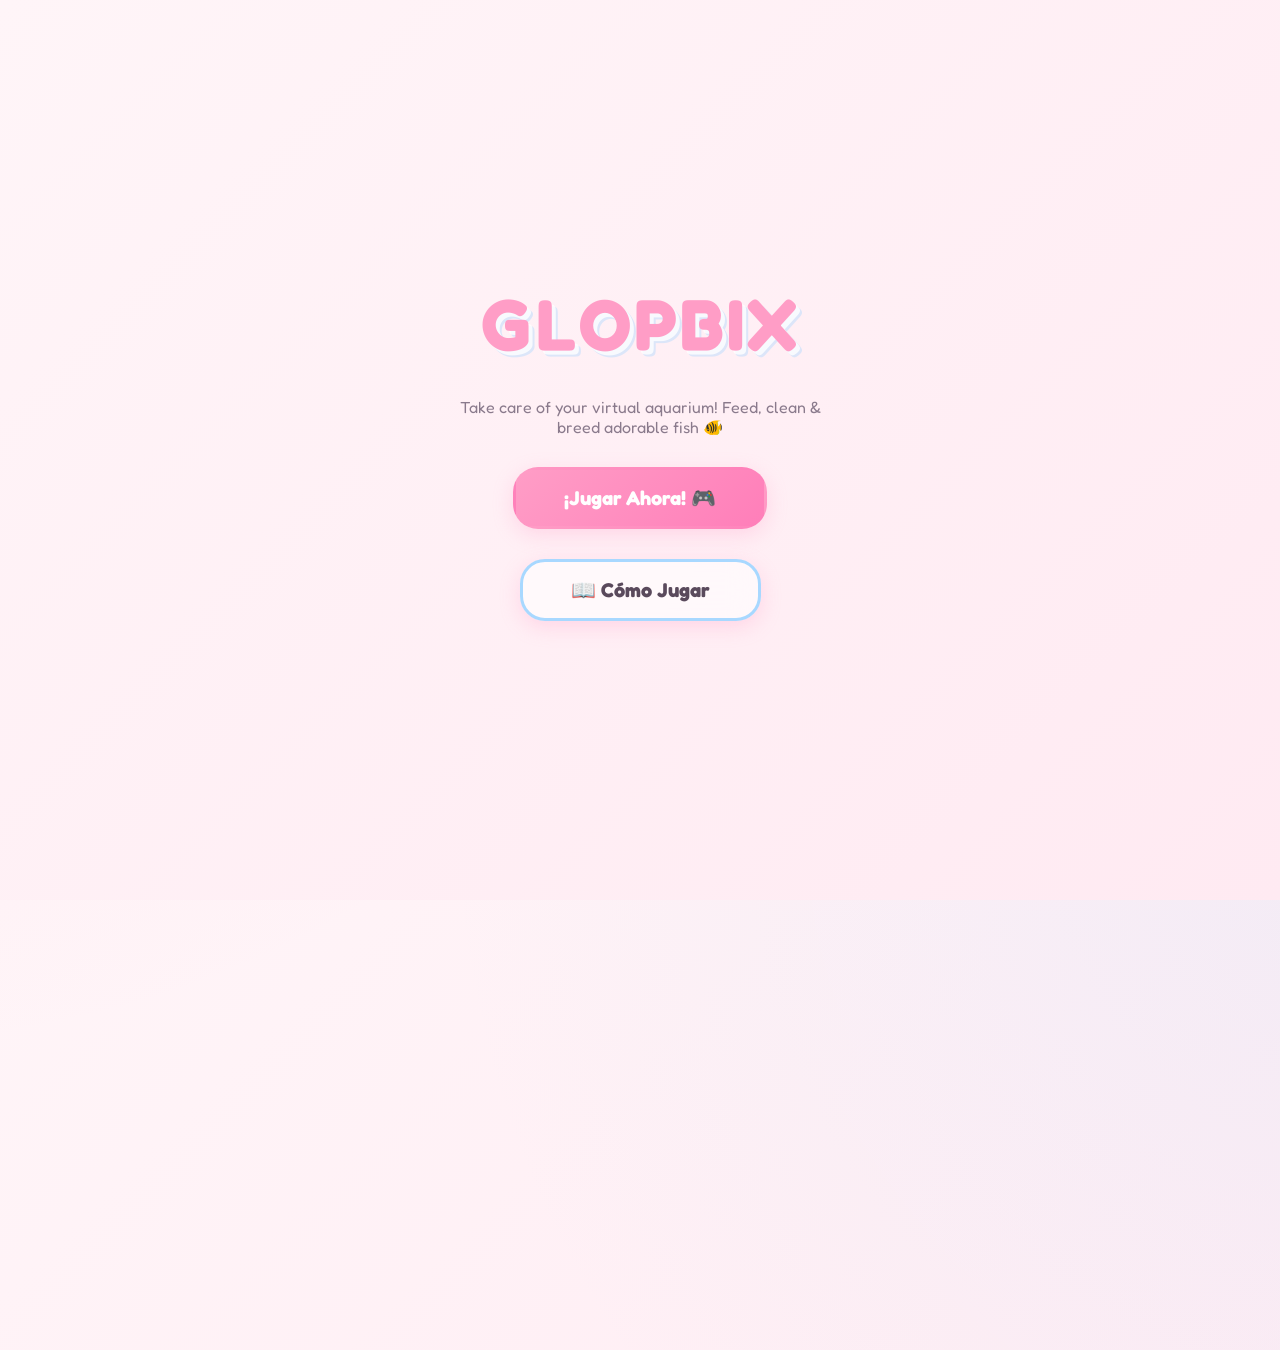
<file: glopbix.html>
<!DOCTYPE html>
<html lang="es">

<head>
    <meta charset="UTF-8">
    <meta name="viewport" content="width=device-width, initial-scale=1.0, user-scalable=no, maximum-scale=1.0">
    <meta name="theme-color" content="#ffd4e5">
    <meta name="description" content="Glopbix - Virtual Aquarium Game by NMFTSTUDIO">
    <meta name="author" content="NMFTSTUDIO - nmftstudio@gmail.com">
    <title>Glopbix - Virtual Aquarium</title>
    <link rel="preconnect" href="https://fonts.googleapis.com">
    <link rel="preconnect" href="https://fonts.gstatic.com" crossorigin>
    <link
        href="https://fonts.googleapis.com/css2?family=Poppins:wght@400;500;600;700;800&family=Fredoka:wght@400;500;600;700&display=swap"
        rel="stylesheet">
    <style>
        :root {
            --bg-primary: #fff5f8;
            --bg-secondary: #ffeaf2;
            --accent-pink: #ff9dc6;
            --accent-blue: #a8d8ff;
            --accent-yellow: #ffde7d;
            --accent-green: #a8ffb8;
            --text-dark: #5a4a5c;
            --text-light: #8a7a8c;
            --glass-bg: rgba(255, 255, 255, 0.6);
            --glass-border: rgba(255, 157, 198, 0.2);
            --shadow: 0 4px 15px rgba(255, 157, 198, 0.2);
        }

        * {
            margin: 0;
            padding: 0;
            box-sizing: border-box;
            -webkit-tap-highlight-color: transparent;
        }

        body {
            font-family: 'Fredoka', 'Poppins', sans-serif;
            background-color: #fff5f8;
            background: linear-gradient(135deg, var(--bg-primary) 0%, var(--bg-secondary) 100%);
            color: var(--text-dark);
            overflow: hidden;
            height: 100vh;
            width: 100vw;
            display: flex;
            flex-direction: column;
            position: relative;
            touch-action: none;
        }

        body::before {
            content: '';
            position: absolute;
            top: -50%;
            left: -50%;
            width: 200%;
            height: 200%;
            background: radial-gradient(circle at 20% 30%, rgba(255, 157, 198, 0.15) 0%, transparent 40%),
                radial-gradient(circle at 80% 70%, rgba(168, 216, 255, 0.15) 0%, transparent 40%);
            pointer-events: none;
            animation: bgFloat 30s ease-in-out infinite;
        }

        @keyframes bgFloat {

            0%,
            100% {
                transform: translate(0, 0) rotate(0deg);
            }

            50% {
                transform: translate(-3%, -3%) rotate(1deg);
            }
        }

        /* ============= START SCREEN ============= */
        #start-screen {
            position: fixed;
            top: 0;
            left: 0;
            width: 100%;
            height: 100%;
            z-index: 500;
            background: linear-gradient(135deg, #fff5f8 0%, #ffeaf2 100%);
            display: flex;
            flex-direction: column;
            align-items: center;
            justify-content: center;
            gap: 30px;
            padding: 20px;
        }

        #title {
            font-family: 'Fredoka', cursive;
            font-size: 72px;
            font-weight: 700;
            color: var(--accent-pink);
            text-shadow: 4px 4px 0 rgba(255, 255, 255, 0.8),
                6px 6px 0 rgba(168, 216, 255, 0.4);
            letter-spacing: 3px;
            animation: titleBounce 2s ease-in-out infinite;
        }

        @keyframes titleBounce {

            0%,
            100% {
                transform: translateY(0) scale(1);
            }

            50% {
                transform: translateY(-10px) scale(1.02);
            }
        }

        .menu-btn {
            padding: 16px 48px;
            border: none;
            border-radius: 25px;
            font-family: 'Fredoka', sans-serif;
            font-weight: 700;
            font-size: 20px;
            cursor: pointer;
            transition: all 0.3s ease;
            box-shadow: 0 6px 20px rgba(255, 157, 198, 0.3);
            border: 3px solid transparent;
            min-width: 200px;
        }

        .menu-btn:active {
            transform: scale(0.95);
        }

        .btn-play {
            background: linear-gradient(135deg, var(--accent-pink), #ff7eb9);
            color: white;
            animation: btnPulse 1.5s ease-in-out infinite;
        }

        @keyframes btnPulse {

            0%,
            100% {
                box-shadow: 0 6px 20px rgba(255, 157, 198, 0.4);
            }

            50% {
                box-shadow: 0 8px 30px rgba(255, 157, 198, 0.7);
            }
        }

        .btn-help {
            background: var(--glass-bg);
            backdrop-filter: blur(15px);
            border-color: var(--accent-blue);
            color: var(--text-dark);
        }

        #subtitle {
            font-size: 16px;
            color: var(--text-light);
            text-align: center;
            max-width: 400px;
        }

        /* ============= INSTRUCTIONS MODAL ============= */
        #instructions-modal {
            position: fixed;
            top: 0;
            left: 0;
            width: 100%;
            height: 100%;
            background: rgba(90, 74, 92, 0.5);
            backdrop-filter: blur(8px);
            z-index: 600;
            display: none;
            align-items: center;
            justify-content: center;
            animation: fadeIn 0.2s ease;
        }

        #instructions-modal.active {
            display: flex !important;
        }

        .instr-content {
            background: var(--glass-bg);
            backdrop-filter: blur(20px);
            border: 3px solid var(--glass-border);
            border-radius: 25px;
            padding: 28px;
            max-width: 500px;
            width: 92%;
            max-height: 80vh;
            overflow-y: auto;
            box-shadow: 0 10px 40px rgba(255, 157, 198, 0.3);
            animation: modalSlide 0.3s ease;
            position: relative;
        }

        .instr-content h2 {
            text-align: center;
            margin-bottom: 20px;
            font-size: 28px;
            font-weight: 700;
            color: var(--accent-pink);
            text-shadow: 2px 2px 0 rgba(255, 255, 255, 0.5);
        }

        .instr-item {
            display: flex;
            gap: 12px;
            margin-bottom: 16px;
            padding: 12px;
            background: rgba(255, 255, 255, 0.4);
            border-radius: 16px;
            border: 2px solid rgba(168, 216, 255, 0.2);
        }

        .instr-icon {
            font-size: 28px;
            min-width: 36px;
        }

        .instr-text h3 {
            font-size: 16px;
            font-weight: 700;
            color: var(--text-dark);
            margin-bottom: 4px;
        }

        .instr-text p {
            font-size: 13px;
            color: var(--text-light);
            line-height: 1.4;
        }

        .close-instr {
            position: absolute;
            top: 12px;
            right: 12px;
            background: var(--glass-bg);
            border: 2px solid var(--glass-border);
            color: var(--text-dark);
            font-size: 20px;
            cursor: pointer;
            padding: 6px 10px;
            border-radius: 12px;
            transition: all 0.2s ease;
            font-weight: 700;
        }

        .close-instr:active {
            transform: scale(0.9);
        }

        /* ============= GAME SCREEN ============= */
        #game-screen {
            display: none;
            flex-direction: column;
            width: 100%;
            height: 100%;
        }

        #game-screen.active {
            display: flex;
        }

        #top-bar {
            display: flex;
            align-items: center;
            justify-content: space-between;
            padding: 10px 16px;
            background: var(--glass-bg);
            backdrop-filter: blur(15px);
            border-bottom: 2px solid var(--glass-border);
            z-index: 100;
            gap: 8px;
            flex-wrap: wrap;
            box-shadow: var(--shadow);
        }

        .logo {
            font-family: 'Fredoka', cursive;
            font-size: 18px;
            font-weight: 700;
            color: var(--accent-pink);
            text-shadow: 2px 2px 0 rgba(255, 255, 255, 0.8);
            letter-spacing: 0.5px;
            display: none;
        }

        @media (min-width: 600px) {
            .logo {
                display: block;
            }
        }

        .stats-group {
            display: flex;
            gap: 6px;
            flex-wrap: wrap;
            align-items: center;
        }

        .stat {
            display: flex;
            align-items: center;
            gap: 5px;
            font-size: 12px;
            font-weight: 600;
            padding: 6px 10px;
            border-radius: 20px;
            background: var(--glass-bg);
            border: 2px solid var(--glass-border);
            backdrop-filter: blur(10px);
            transition: transform 0.2s ease;
            cursor: default;
            box-shadow: var(--shadow);
            color: var(--text-dark);
        }

        .stat:active {
            transform: scale(0.95);
        }

        .stat .icon {
            width: 18px;
            height: 18px;
        }

        .stat .val {
            color: var(--accent-pink);
            font-weight: 700;
            font-size: 13px;
        }

        .bar-wrap {
            width: 60px;
            height: 8px;
            background: rgba(90, 74, 92, 0.15);
            border-radius: 10px;
            overflow: hidden;
            border: 1px solid rgba(90, 74, 92, 0.1);
        }

        .bar-fill {
            height: 100%;
            border-radius: 10px;
            transition: width 0.4s ease, background 0.4s ease;
            box-shadow: 0 0 10px currentColor;
        }

        .icon-btn {
            padding: 8px 10px;
            font-size: 14px;
            background: var(--glass-bg);
            border: 2px solid var(--glass-border);
            border-radius: 15px;
            cursor: pointer;
            transition: all 0.2s ease;
            color: var(--accent-pink);
            backdrop-filter: blur(10px);
            font-weight: 700;
            box-shadow: var(--shadow);
        }

        .icon-btn:active {
            transform: scale(0.9);
        }

        #aquarium-wrap {
            flex: 1;
            position: relative;
            margin: 10px;
            border-radius: 25px;
            overflow: hidden;
            border: 3px solid var(--accent-blue);
            box-shadow: 0 8px 30px rgba(168, 216, 255, 0.3),
                inset 0 0 40px rgba(168, 216, 255, 0.1);
            background: rgba(168, 216, 255, 0.1);
        }

        canvas {
            display: block;
            width: 100%;
            height: 100%;
        }

        /* GLOOBY AI */
        #glooby-ai {
            position: absolute;
            bottom: 90px;
            right: 20px;
            z-index: 99;
            cursor: pointer;
            animation: float 4s ease-in-out infinite;
        }

        .glooby-face {
            font-size: 50px;
            filter: drop-shadow(0 4px 6px rgba(0, 0, 0, 0.2));
            transition: transform 0.2s;
        }

        #glooby-ai:hover .glooby-face {
            transform: scale(1.1) rotate(5deg);
        }

        .glooby-bubble {
            position: absolute;
            bottom: 60px;
            right: 0;
            background: white;
            padding: 10px 15px;
            border-radius: 15px;
            font-size: 14px;
            width: 180px;
            box-shadow: 0 4px 15px rgba(0, 0, 0, 0.1);
            opacity: 0;
            transform: translateY(10px);
            transition: all 0.3s;
            pointer-events: none;
        }

        #glooby-ai.active .glooby-bubble {
            opacity: 1;
            transform: translateY(0);
        }

        #btn-edit-deco {
            position: absolute;
            top: 10px;
            right: 10px;
            background: rgba(255, 255, 255, 0.3);
            border: 1px solid rgba(255, 255, 255, 0.5);
            padding: 5px 10px;
            border-radius: 15px;
            cursor: pointer;
            font-weight: 600;
            backdrop-filter: blur(4px);
            display: none;
            /* Only show when decos > 0 */
        }

        #btn-edit-deco.active {
            background: #ffe082;
            color: #333;
        }

        input[type=range] {
            width: 100%;
            margin-top: 10px;
        }

        #fishing-msg {
            position: absolute;
            top: 80px;
            left: 50%;
            transform: translateX(-50%);
            font-size: 20px;
            font-weight: 700;
            text-align: center;
            padding: 15px 30px;
            border-radius: 20px;
            background: var(--glass-bg);
            backdrop-filter: blur(15px);
            border: 3px solid var(--glass-border);
            cursor: pointer;
            box-shadow: var(--shadow);
            color: var(--text-dark);
            display: none;
        }

        #fishing-msg.active {
            display: block;
            animation: msgPulse 1s ease-in-out infinite;
        }

        @keyframes msgPulse {

            0%,
            100% {
                transform: translateX(-50%) scale(1);
            }

            50% {
                transform: translateX(-50%) scale(1.05);
            }
        }

        #bottom-bar {
            display: flex;
            align-items: center;
            justify-content: center;
            gap: 8px;
            padding: 10px 14px;
            background: var(--glass-bg);
            backdrop-filter: blur(15px);
            border-top: 2px solid var(--glass-border);
            z-index: 100;
            flex-wrap: wrap;
            box-shadow: var(--shadow);
        }

        .btn {
            padding: 10px 18px;
            border: none;
            border-radius: 18px;
            font-family: 'Fredoka', sans-serif;
            font-weight: 600;
            font-size: 13px;
            cursor: pointer;
            transition: all 0.2s ease;
            display: flex;
            align-items: center;
            gap: 6px;
            box-shadow: var(--shadow);
            border: 2px solid transparent;
        }

        .btn:active {
            transform: scale(0.92);
        }

        .btn-feed {
            background: linear-gradient(135deg, #ffa8cc 0%, #ff7eb9 100%);
            color: white;
        }

        .btn-clean {
            background: linear-gradient(135deg, #a8d8ff 0%, #7eb9ff 100%);
            color: white;
        }

        .btn-breed {
            background: linear-gradient(135deg, #ffb8d9 0%, #ff90c2 100%);
            color: white;
        }

        .btn-fish {
            background: linear-gradient(135deg, #c9a8ff 0%, #a87eff 100%);
            color: white;
        }

        .btn-fish.active {
            background: linear-gradient(135deg, #ffde7d 0%, #ffca3a 100%);
            color: var(--text-dark);
            border-color: var(--accent-yellow);
            animation: btnGlow 1.5s ease-in-out infinite;
        }

        @keyframes btnGlow {

            0%,
            100% {
                box-shadow: 0 4px 20px rgba(255, 222, 125, 0.6);
            }

            50% {
                box-shadow: 0 6px 30px rgba(255, 222, 125, 0.9);
            }
        }

        .btn-breed.active {
            background: linear-gradient(135deg, #e91e63 0%, #c2185b 100%);
            border-color: #e91e63;
            animation: btnGlow 1.5s ease-in-out infinite;
        }

        @keyframes float {
            0%, 100% { transform: translateY(0); }
            50%       { transform: translateY(-8px); }
        }

        .btn-fish.active {
            background: linear-gradient(135deg, #ffde7d 0%, #ffca3a 100%);
            color: var(--text-dark);
            border-color: var(--accent-yellow);
            animation: btnGlow 1.5s ease-in-out infinite;
        }

        .btn:disabled {
            opacity: 0.4;
            cursor: not-allowed;
            transform: none !important;
        }

        .btn-shop {
            background: linear-gradient(135deg, #c9a8ff 0%, #a87eff 100%);
            color: white;
        }

        @keyframes adventurePulse {
            0%,100% { box-shadow: 0 4px 20px rgba(102,126,234,0.4); }
            50%      { box-shadow: 0 6px 28px rgba(118,75,162,0.8); }
        }

        /* Tutorial highlight */
        .tut-hl {
            position: relative;
            z-index: 799 !important;
            border-radius: 14px;
            animation: tutPulse 1s ease-in-out infinite;
        }
        @keyframes tutPulse {
            0%,100% { box-shadow: 0 0 0 3px #ff9dc6, 0 0 20px rgba(255,157,198,0.5); }
            50%      { box-shadow: 0 0 0 5px #ff7eb9, 0 0 30px rgba(255,126,185,0.8); }
        }

        .modal-overlay {
            position: fixed;
            top: 0;
            left: 0;
            width: 100%;
            height: 100%;
            background: rgba(90, 74, 92, 0.5);
            backdrop-filter: blur(8px);
            z-index: 200;
            display: none;
            align-items: center;
            justify-content: center;
            animation: fadeIn 0.2s ease;
        }

        .modal-overlay.active {
            display: flex;
        }

        @keyframes fadeIn {
            from {
                opacity: 0;
            }

            to {
                opacity: 1;
            }
        }

        .modal {
            background: var(--glass-bg);
            backdrop-filter: blur(20px);
            border: 3px solid var(--glass-border);
            border-radius: 25px;
            padding: 24px;
            max-width: 500px;
            width: 92%;
            max-height: 80vh;
            overflow-y: auto;
            box-shadow: 0 10px 40px rgba(255, 157, 198, 0.3);
            animation: modalSlide 0.3s ease;
        }

        @keyframes modalSlide {
            from {
                opacity: 0;
                transform: translateY(-30px);
            }

            to {
                opacity: 1;
                transform: translateY(0);
            }
        }

        .modal h2 {
            text-align: center;
            margin-bottom: 20px;
            font-size: 24px;
            font-weight: 700;
            color: var(--accent-pink);
            text-shadow: 2px 2px 0 rgba(255, 255, 255, 0.5);
        }

        .modal-close {
            position: absolute;
            top: 12px;
            right: 12px;
            background: var(--glass-bg);
            border: 2px solid var(--glass-border);
            color: var(--text-dark);
            font-size: 20px;
            cursor: pointer;
            padding: 6px 10px;
            border-radius: 12px;
            transition: all 0.2s ease;
            font-weight: 700;
        }

        .modal-close:active {
            transform: scale(0.9);
        }

        .shop-tabs {
            display: flex;
            gap: 6px;
            margin-bottom: 16px;
            justify-content: center;
            flex-wrap: wrap;
        }

        .shop-tab {
            padding: 8px 14px;
            border: 2px solid var(--glass-border);
            background: var(--glass-bg);
            border-radius: 15px;
            color: var(--text-light);
            font-family: 'Fredoka', sans-serif;
            font-size: 12px;
            font-weight: 600;
            cursor: pointer;
            transition: all 0.2s ease;
        }

        .shop-tab:active {
            transform: scale(0.95);
        }

        .shop-tab.active {
            background: var(--accent-pink);
            color: white;
            border-color: var(--accent-pink);
        }

        .shop-item {
            display: flex;
            align-items: center;
            justify-content: space-between;
            padding: 12px;
            border-radius: 16px;
            background: rgba(255, 255, 255, 0.5);
            border: 2px solid rgba(255, 157, 198, 0.15);
            margin-bottom: 8px;
            transition: all 0.2s ease;
            gap: 10px;
        }

        .shop-item:active {
            transform: scale(0.98);
        }

        .shop-item .info {
            display: flex;
            align-items: center;
            gap: 10px;
            flex: 1;
        }

        .shop-item .icon-display {
            width: 36px;
            height: 36px;
        }

        .shop-item .details {
            flex: 1;
        }

        .shop-item .name {
            font-weight: 700;
            font-size: 14px;
            margin-bottom: 2px;
            color: var(--text-dark);
        }

        .shop-item .desc {
            font-size: 11px;
            color: var(--text-light);
        }

        .shop-buy {
            padding: 8px 16px;
            border-radius: 12px;
            border: none;
            background: linear-gradient(135deg, var(--accent-yellow), #ffca3a);
            color: var(--text-dark);
            font-family: 'Fredoka', sans-serif;
            font-weight: 700;
            font-size: 12px;
            cursor: pointer;
            transition: all 0.2s ease;
            white-space: nowrap;
            box-shadow: var(--shadow);
        }

        .shop-buy:active {
            transform: scale(0.95);
        }

        .shop-buy:disabled {
            opacity: 0.3;
            cursor: not-allowed;
            transform: none !important;
        }

        .achievement {
            display: flex;
            align-items: center;
            gap: 10px;
            padding: 10px;
            border-radius: 14px;
            background: rgba(255, 255, 255, 0.4);
            border: 2px solid rgba(255, 157, 198, 0.15);
            margin-bottom: 6px;
        }

        .achievement.unlocked {
            border-color: var(--accent-yellow);
            background: rgba(255, 222, 125, 0.2);
        }

        .achievement .ach-icon {
            width: 32px;
            height: 32px;
        }

        .achievement .ach-info {
            flex: 1;
        }

        .achievement .ach-name {
            font-size: 13px;
            font-weight: 700;
            margin-bottom: 2px;
            color: var(--text-dark);
        }

        .achievement .ach-desc {
            font-size: 11px;
            color: var(--text-light);
        }

        #notifs {
            position: fixed;
            top: 70px;
            right: 16px;
            z-index: 300;
            display: flex;
            flex-direction: column;
            gap: 8px;
            max-width: 280px;
        }

        .notif {
            padding: 10px 16px;
            border-radius: 16px;
            font-size: 13px;
            font-weight: 600;
            animation: notifIn 0.4s ease, notifOut 0.3s ease 2.7s forwards;
            pointer-events: none;
            box-shadow: var(--shadow);
            backdrop-filter: blur(10px);
            border: 2px solid;
            color: var(--text-dark);
        }

        @keyframes notifIn {
            from {
                opacity: 0;
                transform: translateX(100px);
            }

            to {
                opacity: 1;
                transform: translateX(0);
            }
        }

        @keyframes notifOut {
            from {
                opacity: 1;
            }

            to {
                opacity: 0;
                transform: translateY(-20px);
            }
        }

        .notif-success {
            background: rgba(168, 255, 184, 0.9);
            border-color: var(--accent-green);
        }

        .notif-warning {
            background: rgba(255, 222, 125, 0.9);
            border-color: var(--accent-yellow);
        }

        .notif-info {
            background: rgba(168, 216, 255, 0.9);
            border-color: var(--accent-blue);
        }

        .notif-danger {
            background: rgba(255, 168, 204, 0.9);
            border-color: var(--accent-pink);
        }

        .modal::-webkit-scrollbar,
        .instr-content::-webkit-scrollbar {
            width: 6px;
        }

        .modal::-webkit-scrollbar-track,
        .instr-content::-webkit-scrollbar-track {
            background: rgba(255, 255, 255, 0.2);
            border-radius: 3px;
        }

        .modal::-webkit-scrollbar-thumb,
        .instr-content::-webkit-scrollbar-thumb {
            background: var(--accent-pink);
            border-radius: 3px;
        }

        #copyright {
            position: fixed;
            bottom: 4px;
            left: 50%;
            transform: translateX(-50%);
            font-size: 9px;
            color: var(--text-light);
            opacity: 0.6;
            text-align: center;
            z-index: 1;
            pointer-events: none;
        }

        @media (max-width: 600px) {
            #title {
                font-size: 52px;
            }

            .menu-btn {
                font-size: 18px;
                min-width: 180px;
            }

            #copyright {
                font-size: 8px;
                bottom: 2px;
            }
        }
    </style>
</head>

<body>

    <!-- START SCREEN -->
    <div id="start-screen">
        <h1 id="title">GLOPBIX</h1>
        <p id="subtitle">Take care of your virtual aquarium! Feed, clean & breed adorable fish 🐠</p>
        <button class="menu-btn btn-play" onclick="startGame()">¡Jugar Ahora! 🎮</button>
        <button class="menu-btn btn-help" onclick="startTutorial()">📖 Cómo Jugar</button>
    </div>

    <!-- INSTRUCTIONS MODAL -->
    <div id="instructions-modal">
        <div class="instr-content">
            <button class="close-instr" onclick="closeInstructions()">✕</button>
            <h2>🐠 How to Play</h2>

            <div class="instr-item">
                <div class="instr-icon">🍽️</div>
                <div class="instr-text">
                    <h3>Feed Your Fish</h3>
                    <p>Feed daily to keep hunger up. Buy food in shop!</p>
                </div>
            </div>

            <div class="instr-item">
                <div class="instr-icon">💧</div>
                <div class="instr-text">
                    <h3>Clean Tank</h3>
                    <p>Clean weekly to keep water fresh. Dirty water makes fish sick!</p>
                </div>
            </div>

            <div class="instr-item">
                <div class="instr-icon">💕</div>
                <div class="instr-text">
                    <h3>Breed Fish (50 coins)</h3>
                    <p>Combine genetics of 2 random fish! Create INFINITE unique species with AI genetics!</p>
                </div>
            </div>

            <div class="instr-item">
                <div class="instr-icon">🧬</div>
                <div class="instr-text">
                    <h3>Genetics System</h3>
                    <p>Each fish has unique DNA: color, size, speed, pattern, fins! Babies inherit from both parents
                        with mutations!</p>
                </div>
            </div>

            <div class="instr-item">
                <div class="instr-icon">🎣</div>
                <div class="instr-text">
                    <h3>Go Fishing</h3>
                    <p>Cast line, wait for bite, click fast! Earn big coins!</p>
                </div>
            </div>

            <div class="instr-item">
                <div class="instr-icon">🏪</div>
                <div class="instr-text">
                    <h3>Shop</h3>
                    <p>Buy random genetic fish & food!</p>
                </div>
            </div>

            <div class="instr-item">
                <div class="instr-icon">🪙</div>
                <div class="instr-text">
                    <h3>Earn Coins</h3>
                    <p>Happy fish earn passive income daily. Fish for quick cash!</p>
                </div>
            </div>
        </div>
    </div>

    <!-- GAME SCREEN -->
    <div id="game-screen">
        <div id="top-bar">
            <div class="logo">Glopbix</div>
            <div class="stats-group">
                <div class="stat">
                    <svg width="18" height="18" viewBox="0 0 16 16" xmlns="http://www.w3.org/2000/svg" style="display:inline-block;vertical-align:middle">
                        <defs>
                            <radialGradient id="topCoinGrad" cx="38%" cy="32%" r="60%">
                                <stop offset="0%" stop-color="#fff3b0"/>
                                <stop offset="50%" stop-color="#ffd700"/>
                                <stop offset="100%" stop-color="#b8860b"/>
                            </radialGradient>
                        </defs>
                        <circle cx="8" cy="8" r="7.5" fill="url(#topCoinGrad)" stroke="#daa520" stroke-width="1"/>
                        <circle cx="8" cy="8" r="5.5" fill="none" stroke="#daa520" stroke-width=".7" opacity=".6"/>
                        <ellipse cx="6" cy="6" rx="2.5" ry="1.5" fill="rgba(255,255,255,.45)" transform="rotate(-20,6,6)"/>
                    </svg>
                    <span class="val" id="coins">100</span>
                </div>
                <div class="stat" style="cursor:pointer;border-color:rgba(168,85,247,0.35)" onclick="openShop();setTimeout(()=>shopTab('pearls'),80)" title="Perlas — moneda premium">
                    <svg width="16" height="16" viewBox="0 0 16 16" xmlns="http://www.w3.org/2000/svg" style="display:inline-block;vertical-align:middle">
                      <defs><radialGradient id="tbpg" cx="38%" cy="32%" r="60%"><stop offset="0%" stop-color="#fff"/><stop offset="45%" stop-color="#e8d5f5"/><stop offset="100%" stop-color="#c084fc"/></radialGradient></defs>
                      <circle cx="8" cy="8" r="7.5" fill="url(#tbpg)" stroke="#a855f7" stroke-width="1"/>
                      <ellipse cx="5.5" cy="5.5" rx="2.5" ry="1.5" fill="rgba(255,255,255,0.65)" transform="rotate(-25,5.5,5.5)"/>
                    </svg>
                    <span class="val" id="pearls" style="color:#a855f7">5</span>
                </div>
                <div class="stat">
                    <span>Día</span>
                    <span class="val" id="day">1</span>
                </div>
                <div class="stat">
                    <span class="val" id="time">12:00</span>
                </div>
                <div class="stat" title="Peces en tu acuario">
                    <span>🐟</span>
                    <span class="val" id="fish-count">2</span>
                </div>
                <!-- Encyclopedia mini-progress bar -->
                <div class="stat" style="gap:5px;cursor:pointer" onclick="closeAchievements();openEncyclopedia()" title="Enciclopedia">
                    <span style="font-size:10px">📖</span>
                    <div class="bar-wrap" style="width:44px">
                        <div class="bar-fill" id="enc-bar" style="width:0%;background:linear-gradient(90deg,#c9a8ff,#ff9dc6)"></div>
                    </div>
                    <span id="enc-pct" style="font-size:10px;color:var(--text-light)">0%</span>
                </div>
            </div>
            <div class="stats-group">
                <div class="stat">
                    <span style="font-size:10px;">💧</span>
                    <div class="bar-wrap">
                        <div class="bar-fill" id="clean-bar" style="width:100%;background:#a8d8ff;"></div>
                    </div>
                </div>
                <div class="stat">
                    <span style="font-size:10px;">🍽</span>
                    <div class="bar-wrap">
                        <div class="bar-fill" id="hunger-bar" style="width:100%;background:#a8ffb8;"></div>
                    </div>
                </div>
                <div class="stat">
                    <span>Lv</span>
                    <span class="val" id="level">1</span>
                </div>
                <button class="icon-btn" onclick="openAchievements()">Stats</button>
                <button class="icon-btn" onclick="openSettings()">Cfg</button>
            </div>
        </div>

        <!-- GLOOBY AI KAWAI -->
        <div id="glooby-ai" onclick="closeGlooby()">
            <div class="glooby-bubble">Hi! I'm Glooby! Water is fresh! ✨</div>
            <div class="glooby-face">🐙</div>
        </div>

        <div id="aquarium-wrap">
            <canvas id="aquarium"></canvas>
            <div id="fishing-msg"></div>
            <button id="btn-edit-deco" onclick="toggleEditDeco()">✋ Move Decor</button>
        </div>

        <div id="bottom-bar">
            <button class="btn btn-feed" id="btn-feed" onclick="feedFish()"><span>🍽 Feed</span></button>
            <button class="btn btn-clean" id="btn-clean" onclick="cleanTank()"><span>💧 Clean</span></button>
            <button class="btn btn-breed" id="btn-breed" onclick="breedFish()"><span>💕 Breed</span></button>
            <button class="btn btn-fish" id="btn-fish" onclick="toggleFishing()"><span id="fish-btn-text">🎣 Fish</span></button>
            <button class="btn btn-shop" onclick="openShop()"><span>🏪 Shop</span></button>
            <button class="btn" id="btn-revive" style="background:linear-gradient(135deg,#a8ffb8,#6fdb7f);color:#333" onclick="showRevive()"><span>✨ Revive</span></button>
            <button class="btn" id="adventure-btn" style="background:linear-gradient(135deg,#667eea,#764ba2);color:white;animation:adventurePulse 2s ease-in-out infinite" onclick="openAdventure()"><span>🌊 Aventura</span></button>
        </div>

        <!-- SHOP -->
        <div class="modal-overlay" id="shop-modal" onclick="event.target === this && closeShop()">
            <div class="modal">
                <button class="modal-close" onclick="closeShop()">✕</button>
                <h2>Shop</h2>
                <div class="shop-tabs">
                    <button class="shop-tab active" data-tab="fish" onclick="shopTab('fish')">🐟 Peces</button>
                    <button class="shop-tab" data-tab="food" onclick="shopTab('food')">🍽 Comida</button>
                    <button class="shop-tab" data-tab="deco" onclick="shopTab('deco')">🪸 Decor</button>
                    <button class="shop-tab" data-tab="pearls" onclick="shopTab('pearls')" style="color:#a855f7">🪮 Perlas</button>
                    <button class="shop-tab" data-tab="upgrade" onclick="shopTab('upgrade')">⚡ Mejoras</button>
                </div>
                <div id="shop-content"></div>
            </div>
        </div>

    </div>

    <!-- ACHIEVEMENTS/STATS MODAL -->
    <div class="modal-overlay" id="ach-modal" onclick="event.target === this && closeAchievements()">
        <div class="modal" style="position:relative">
            <button class="modal-close" onclick="closeAchievements()">✕</button>
            <div id="ach-content"></div>
        </div>
    </div>

    <!-- FOOD PICKER -->
    <div class="modal-overlay" id="food-modal" onclick="event.target === this && closeFoodPicker()">
        <div class="modal">
            <button class="modal-close" onclick="closeFoodPicker()">✕</button>
            <h2>Choose Food</h2>
            <div id="food-content"></div>
        </div>
    </div>

    <!-- FISH INFO -->
    <div class="modal-overlay" id="fish-info-modal" onclick="event.target === this && closeFishInfo()">
        <div class="modal">
            <button class="modal-close" onclick="closeFishInfo()">✕</button>
            <h2>Fish Info</h2>
            <div id="fish-info-content"></div>
        </div>
    </div>

    <!-- REVIVE -->
    <div class="modal-overlay" id="revive-modal" onclick="event.target === this && closeRevive()">
        <div class="modal">
            <button class="modal-close" onclick="closeRevive()">✕</button>
            <h2>Revive Fish</h2>
            <div id="revive-content"></div>
        </div>
    </div>

    <!-- SETTINGS -->
    <div class="modal-overlay" id="settings-modal" onclick="event.target === this && closeSettings()">
        <div class="modal">
            <button class="modal-close" onclick="closeSettings()">✕</button>
            <h2>Settings</h2>
            <div class="shop-item">
                <div class="info">
                    <div class="details">
                        <div class="name">Music Volume</div>
                    </div>
                </div>
                <input type="range" min="0" max="100" value="50" oninput="setMusicVol(this.value)">
            </div>
            <div class="shop-item">
                <div class="info">
                    <div class="details">
                        <div class="name">SFX Volume</div>
                    </div>
                </div>
                <input type="range" min="0" max="100" value="50" oninput="setSFXVol(this.value)">
            </div>
            <div class="shop-item">
                <div class="info">
                    <div class="details">
                        <div class="name">Reset Game</div>
                        <div class="desc">Delete all progress</div>
                    </div>
                </div><button class="shop-buy" style="background:#ff9dc6" onclick="resetGame()">Reset</button>
            </div>
        </div>
    </div>

    <div id="notifs"></div>

    <style>
        .info-row {
            display: flex;
            justify-content: space-between;
            padding: 8px 12px;
            background: rgba(255, 255, 255, 0.4);
            border-radius: 10px;
            font-size: 13px;
            font-weight: 600;
        }

        .info-row span:last-child {
            color: var(--accent-pink);
        }
    </style>

        <div id="copyright" style="position:fixed;bottom:4px;left:50%;transform:translateX(-50%);font-size:9px;color:var(--text-light);opacity:.6;pointer-events:none;z-index:1">
        © 2026 NMFTSTUDIO
    </div>

    <script>
/**
 * Glopbix - Virtual Aquarium with AI Genetics
 * © 2026 NMFTSTUDIO | nmftstudio@gmail.com
 * FIXED & IMPROVED build
 */

// ============== AUDIO ==============
const SFX = {
  ctx: null, volNode: null, sfxVol: 0.5, musicNode: null, musicVol: 0.5, mId: null, ready: false,
  init() {
    const AC = window.AudioContext || window.webkitAudioContext; if (!AC) return;
    this.ctx = new AC();
    this.volNode = this.ctx.createGain(); this.volNode.gain.value = this.sfxVol; this.volNode.connect(this.ctx.destination);
    this.musicNode = this.ctx.createGain(); this.musicNode.gain.value = this.musicVol; this.musicNode.connect(this.ctx.destination);
    this.ready = true;
  },
  wake() { if (!this.ready) this.init(); if (this.ctx && this.ctx.state === 'suspended') this.ctx.resume().catch(() => {}); },
  t(f, d, ty, v) { if (!this.ctx || !this.ready) return; const o = this.ctx.createOscillator(), g = this.ctx.createGain(); o.type = ty || 'sine'; o.frequency.value = f; g.gain.setValueAtTime((v || .3), this.ctx.currentTime); g.gain.exponentialRampToValueAtTime(.001, this.ctx.currentTime + (d || .15)); o.connect(g); g.connect(this.volNode); o.start(); o.stop(this.ctx.currentTime + (d || .15)); },
  pop() { this.t(600, .1); setTimeout(() => this.t(800, .08), 40); },
  feed() { this.t(523, .1, 'triangle'); },
  clean() { [400, 500, 600].forEach((f, i) => setTimeout(() => this.t(f, .15, 'sine', .2), i * 60)); },
  breed() { this.t(440, .2, 'triangle'); setTimeout(() => this.t(554, .2, 'triangle'), 150); setTimeout(() => this.t(659, .3, 'triangle'), 300); },
  cast() { this.t(300, .04, 'sawtooth', .1); },
  bite() { this.t(800, .05, 'square', .3); setTimeout(() => this.t(1000, .05, 'square', .3), 60); },
  caught() { [523, 659, 784, 1047].forEach((f, i) => setTimeout(() => this.t(f, .2, 'triangle', .3), i * 100)); },
  buy() { this.t(440, .1, 'triangle', .3); setTimeout(() => this.t(880, .15, 'triangle', .2), 80); },
  err() { this.t(200, .25, 'square', .2); },
  rev() { [262, 330, 392, 523, 659].forEach((f, i) => setTimeout(() => this.t(f, .3, 'sine', .25), i * 100)); },
  levelUp() { [523, 659, 784, 1047, 1319].forEach((f, i) => setTimeout(() => this.t(f, .25, 'triangle', .35), i * 120)); },
  startM() {
    if (this.mId) return;
    const chords = [[261, 329, 392, 493], [349, 440, 523, 659], [220, 261, 329, 392], [196, 246, 293, 349]];
    const p = () => {
      if (!this.ctx || !this.ready) return;
      const c = chords[Math.random() * chords.length | 0];
      c.forEach((n, i) => {
        setTimeout(() => {
          if (!this.ctx) return;
          const o = this.ctx.createOscillator(), g = this.ctx.createGain();
          o.type = 'triangle'; o.frequency.value = n;
          g.gain.setValueAtTime(.04, this.ctx.currentTime);
          g.gain.exponentialRampToValueAtTime(.001, this.ctx.currentTime + 3.5);
          o.connect(g); g.connect(this.musicNode); o.start(); o.stop(this.ctx.currentTime + 3.5);
        }, i * 180 + Math.random() * 50);
      });
    };
    p(); this.mId = setInterval(p, 6000 + Math.random() * 2000);
  },
  setVol(ty, v) { if (ty === 'sfx') { this.sfxVol = v; if (this.volNode) this.volNode.gain.value = v; } else { this.musicVol = v; if (this.musicNode) this.musicNode.gain.value = v; } }
};

// ============== CONFIG ==============
const CFG = { DAY_MS: 180000, MAX_FISH: 12, CATCH_MULT: 15, MAX_P: 25, MAX_B: 12, BREED_COST: 50 };

const SPECIES = {
  goldfish: { name: 'Goldfish',       hue: 35,  sat: 90, lit: 55, size: 22, speed: 1.2, pat: 0, fins: 1,   tail: .9,  price: 0,   maxSz: 35, food: 'basic' },
  guppy:    { name: 'Guppy',          hue: 190, sat: 85, lit: 55, size: 16, speed: 1.8, pat: 1, fins: .8,  tail: .7,  price: 40,  maxSz: 24, food: 'basic' },
  neon:     { name: 'Neon Tetra',     hue: 350, sat: 80, lit: 50, size: 14, speed: 2,   pat: 2, fins: .7,  tail: .6,  price: 80,  maxSz: 22, food: 'basic' },
  betta:    { name: 'Betta Fish',     hue: 260, sat: 90, lit: 55, size: 20, speed: 1.0, pat: 3, fins: 1.6, tail: 1.4, price: 140, maxSz: 30, food: 'basic', desc: 'Majestic flowing fins' },
  clown:    { name: 'Clownfish',      hue: 22,  sat: 95, lit: 58, size: 18, speed: 1.4, pat: 2, fins: .9,  tail: .8,  price: 220, maxSz: 28, food: 'basic', desc: 'Classic orange & white' },
  angel:    { name: 'Angelfish',      hue: 45,  sat: 30, lit: 70, size: 28, speed: .9,  pat: 2, fins: 1.8, tail: 1.2, price: 300, maxSz: 45, food: 'basic', desc: 'Elegant triangle shape' },
  pleco:    { name: 'Pleco (Cleaner)',hue: 120, sat: 40, lit: 40, size: 25, speed: .8,  pat: 1, fins: .9,  tail: .8,  price: 180, maxSz: 40, food: 'waste', desc: 'Eats waste, cleans tank' },
  shark:    { name: 'Mini Shark',     hue: 200, sat: 20, lit: 40, size: 35, speed: 2.2, pat: 3, fins: 1.2, tail: 1.1, price: 800, maxSz: 60, food: 'meat',  desc: 'Eats small fish!' },
  axolotl:  { name: 'Axolotl',        hue: 330, sat: 90, lit: 85, size: 28, speed: .6,  pat: 0, fins: 1.4, tail: .6,  price: 480, maxSz: 35, food: 'meat',  desc: 'Unique but messy' },
  turtle:   { name: 'Sea Turtle',     hue: 150, sat: 60, lit: 50, size: 40, speed: .5,  pat: 1, fins: 1.5, tail: .4,  price: 620, maxSz: 65, food: 'veg',   desc: 'Loves veggies' },
  jelly:    { name: 'Moon Jelly',     hue: 280, sat: 80, lit: 90, size: 30, speed: .3,  pat: 3, fins: 2,   tail: 2,   price: 950, maxSz: 50, food: 'none',  desc: 'Glowing beauty' },
  star:     { name: 'Starfish',       hue: 10,  sat: 80, lit: 60, size: 15, speed: .2,  pat: 1, fins: 0,   tail: 0,   price: 240, maxSz: 20, food: 'waste', desc: 'Bottom feeder' }
};

// Pearl shop items (premium cosmetics)
const PEARL_SHOP = [
  { id: 'skin_tropical', type:'skin', sid:'tropical', name:'Tropical Reef',   icon:'🪸', desc:'Aguas turquesa y arena dorada', price:8  },
  { id: 'skin_deep',     type:'skin', sid:'deep',     name:'Deep Abyss',      icon:'🌑', desc:'Las profundidades más oscuras', price:12 },
  { id: 'skin_sunset',   type:'skin', sid:'sunset',   name:'Sunset Lagoon',   icon:'🌅', desc:'Laguna de atardecer escarlata', price:10 },
  { id: 'skin_arctic',   type:'skin', sid:'arctic',   name:'Arctic Waters',   icon:'❄️', desc:'Aguas heladas del ártico',      price:10 },
  { id: 'deco_trident',  type:'deco', did:'Golden Trident', name:'Tridente Dorado', icon:'🔱', desc:'Decoración legendaria de Poseidón', price:15 },
  { id: 'deco_egg',      type:'deco', did:'Dragon Egg',     name:'Huevo de Dragón',  icon:'🥚', desc:'Un misterioso huevo del abismo',   price:20 },
  { id: 'food_x10',      type:'food', fid:'premium', qty:10, name:'Pellets ×10',   icon:'🎯', desc:'10 raciones de comida premium',  price:5  },
  { id: 'expand',        type:'upgrade', uid:'expand', name:'Tanque XL',      icon:'📏', desc:'Expandí tu acuario a 16 peces',   price:18 },
];

const FOOD = {
  basic:   { name: 'Flakes',       power: 20, price: 10, type: 'basic' },
  premium: { name: 'Pellets',      power: 40, price: 25, type: 'basic' },
  meat:    { name: 'Meat Chunks',  power: 60, price: 80, type: 'meat' },
  veg:     { name: 'Veggies',      power: 50, price: 40, type: 'veg' },
  waste:   { name: 'Waste',        power: 10, price: 0,  type: 'waste' }
};

const DECOS = [
  { name: 'Pebbles',        r: 'common',    price: 15,   sz: 1 },
  { name: 'Seaweed',        r: 'common',    price: 20,   sz: 1.2 },
  { name: 'Small Coral',    r: 'common',    price: 25,   sz: 1.3 },
  { name: 'Shell',          r: 'common',    price: 30,   sz: 1.4 },
  { name: 'Anemone',        r: 'rare',      price: 80,   sz: 1.8 },
  { name: 'Treasure Chest', r: 'rare',      price: 100,  sz: 2 },
  { name: 'Sunken Ship',    r: 'rare',      price: 120,  sz: 2.2 },
  { name: 'Ancient Statue', r: 'epic',      price: 250,  sz: 2.5 },
  { name: 'Crystal Cave',   r: 'epic',      price: 300,  sz: 2.8 },
  { name: 'Golden Trident', r: 'legendary', price: 800,  sz: 3 },
  { name: 'Dragon Egg',     r: 'legendary', price: 1000, sz: 3.2 }
];

const RC = { common: '#a8d8ff', rare: '#c9a8ff', epic: '#ff9dc6', legendary: '#ffd700' };

const SKINS = [
  { id: 'default',  name: 'Ocean Blue',    bg1: '#b8e4ff', bg2: '#5a9fd4', sand: '#e8d4a8', price: 0 },
  { id: 'tropical', name: 'Tropical Reef', bg1: '#42e6c5', bg2: '#0891b2', sand: '#fde68a', price: 200 },
  { id: 'deep',     name: 'Deep Abyss',    bg1: '#334155', bg2: '#0f172a', sand: '#475569', price: 400 },
  { id: 'sunset',   name: 'Sunset Lagoon', bg1: '#fda4af', bg2: '#9f1239', sand: '#fecaca', price: 300 },
  { id: 'arctic',   name: 'Arctic Waters', bg1: '#e0f2fe', bg2: '#bae6fd', sand: '#f1f5f9', price: 350 }
];

const ACHIEVEMENTS = [
  { id: 'first_fish',  name: 'Fish Parent',      desc: 'Own your first fish',          icon: '🐟', check: gs => gs.fish.length >= 1 },
  { id: 'ten_fish',    name: 'Aquarium Master',   desc: 'Own 10 fish at once',          icon: '🐠', check: gs => gs.fish.length >= 10 },
  { id: 'first_breed', name: 'Geneticist',        desc: 'Breed your first fish',        icon: '🧬', check: gs => gs.stats.bred >= 1 },
  { id: 'breeder',     name: 'Breeder',           desc: 'Breed 10 fish',                icon: '💕', check: gs => gs.stats.bred >= 10 },
  { id: 'first_catch', name: 'Angler',            desc: 'Catch your first fish',        icon: '🎣', check: gs => gs.stats.caught >= 1 },
  { id: 'rich',        name: 'Coin Collector',    desc: 'Accumulate 1000 coins',        icon: '🪙', check: gs => gs.coins >= 1000 },
  { id: 'legendary',   name: 'Rarity Hunter',     desc: 'Own a legendary fish',         icon: '⭐', check: gs => gs.fish.some(f => f.dna.rarity() === 'Legendary') },
  { id: 'clean_freak', name: 'Clean Freak',       desc: 'Clean tank 5 times',           icon: '💧', check: gs => gs.stats.cleaned >= 5 },
  { id: 'day10',       name: 'Dedicated',         desc: 'Survive 10 days',              icon: '📅', check: gs => gs.day >= 10 },
  { id: 'decor',       name: 'Interior Designer', desc: 'Place 5 decorations',          icon: '🪸', check: gs => gs.decos.length >= 5 }
];

// ============== DNA ==============
class DNA {
  constructor(p1, p2) {
    if (p1 && p2) {
      this.hue   = this._m(p1.hue, p2.hue, 15);
      this.sat   = this._m(p1.sat, p2.sat, 5);
      this.lit   = this._m(p1.lit, p2.lit, 5);
      this.size  = this._m(p1.size, p2.size, 2);
      this.speed = this._m(p1.speed, p2.speed, .15);
      this.pat   = Math.random() < .2 ? Math.random() * 4 | 0 : (Math.random() < .5 ? p1.pat : p2.pat);
      this.fins  = this._m(p1.fins, p2.fins, .1);
      this.tail  = this._m(p1.tail, p2.tail, .1);
      this.pure  = null;
    } else {
      this.hue   = Math.random() * 360;
      this.sat   = 60 + Math.random() * 35;
      this.lit   = 40 + Math.random() * 25;
      this.size  = 14 + Math.random() * 20;
      this.speed = .8 + Math.random() * 1.4;
      this.pat   = Math.random() * 4 | 0;
      this.fins  = .7 + Math.random() * .7;
      this.tail  = .6 + Math.random() * .7;
      this.pure  = null;
    }
  }
  _m(a, b, m) { const p = Math.random(); return (p < .45 ? a : p < .9 ? b : (a + b) / 2) + (Math.random() - .5) * m; }
  static fromSpecies(id) {
    const s = SPECIES[id], d = new DNA();
    d.hue = s.hue + (Math.random() - .5) * 8; d.sat = s.sat + (Math.random() - .5) * 6;
    d.lit = s.lit + (Math.random() - .5) * 6; d.size = s.size + (Math.random() - .5) * 3;
    d.speed = s.speed + (Math.random() - .5) * .2; d.pat = s.pat;
    d.fins = s.fins + (Math.random() - .5) * .1; d.tail = s.tail + (Math.random() - .5) * .1;
    d.pure = id; return d;
  }
  c1() { return `hsl(${((this.hue % 360) + 360) % 360},${Math.max(20, Math.min(100, this.sat))}%,${Math.max(25, Math.min(75, this.lit))}%)`; }
  c2() { return `hsl(${(((this.hue + 35) % 360) + 360) % 360},${Math.max(20, Math.min(100, this.sat - 10))}%,${Math.max(20, Math.min(60, this.lit - 12))}%)`; }
  c3() { return `hsl(${((this.hue % 360) + 360) % 360},${Math.max(20, Math.min(100, this.sat))}%,${Math.max(50, Math.min(85, this.lit + 15))}%)`; }
  label()   { return this.pure && SPECIES[this.pure] ? SPECIES[this.pure].name : 'Hybrid'; }
  rarity()  { const sc = this.size * .3 + this.speed * 10 + (this.fins + this.tail) * 8; return sc > 35 ? 'Legendary' : sc > 28 ? 'Epic' : sc > 20 ? 'Rare' : 'Common'; }
  maxSize() { return this.pure && SPECIES[this.pure] ? SPECIES[this.pure].maxSz : 45; }
}

// ============== STATE ==============
let GS = {
  coins: 150, pearls: 5,
  day: 1, time: 0, clean: 100, hunger: 100, fish: [], food: [],
  inv: { basic: 8, premium: 0, meat: 0, veg: 0 }, decos: [], graveyard: [],
  level: 1, xp: 0, fishing: false, fishTarget: null, fishPhase: '',
  breeding: false, breedParents: [], editing: false, dragDeco: null,
  stats: { fed: 0, cleaned: 0, bred: 0, caught: 0 },
  tab: 'fish', started: false, skin: 'default',
  achievements: {}, passiveIncome: 0, discovered: {},
  encComplete: false, loginStreak: 0, lastLogin: 0, lastSeen: 0,
  notifPerm: false
};

let cv, ctx, W = 0, H = 0;

function resize() {
  if (!cv) return;
  const w = cv.parentElement; if (!w) return;
  const d = Math.min(window.devicePixelRatio || 1, 2);
  W = w.clientWidth; H = w.clientHeight;
  cv.width = W * d; cv.height = H * d;
  cv.style.width = W + 'px'; cv.style.height = H + 'px';
  ctx.setTransform(d, 0, 0, d, 0, 0);
}

function drawCoin(c, x, y, s) {
  c.save(); c.translate(x, y); c.scale(s || 1, s || 1);
  const g = c.createRadialGradient(-1, -2, 0, 0, 0, 8);
  g.addColorStop(0, '#fff3b0'); g.addColorStop(.5, '#ffd700'); g.addColorStop(1, '#b8860b');
  c.fillStyle = g; c.beginPath(); c.arc(0, 0, 8, 0, 6.283); c.fill();
  c.strokeStyle = '#daa520'; c.lineWidth = 1; c.beginPath(); c.arc(0, 0, 6, 0, 6.283); c.stroke();
  c.fillStyle = 'rgba(255,255,255,.5)'; c.beginPath(); c.arc(-2, -2, 2.5, 0, 6.283); c.fill();
  c.restore();
}

// Returns an inline SVG pearl for premium currency
function pearlSVG(size = 14) {
  return `<svg width="${size}" height="${size}" viewBox="0 0 16 16" style="vertical-align:middle;margin-right:2px" xmlns="http://www.w3.org/2000/svg">
    <defs>
      <radialGradient id="pg" cx="38%" cy="32%" r="60%">
        <stop offset="0%" stop-color="#ffffff"/>
        <stop offset="45%" stop-color="#e8d5f5"/>
        <stop offset="100%" stop-color="#c084fc"/>
      </radialGradient>
    </defs>
    <circle cx="8" cy="8" r="7.5" fill="url(#pg)" stroke="#a855f7" stroke-width="1"/>
    <ellipse cx="5.5" cy="5.5" rx="2.5" ry="1.5" fill="rgba(255,255,255,0.65)" transform="rotate(-25,5.5,5.5)"/>
  </svg>`;
}
function coinSVG(size) {
  size = size || 14;
  return `<svg width="${size}" height="${size}" viewBox="0 0 16 16" style="vertical-align:middle;margin-right:2px" xmlns="http://www.w3.org/2000/svg">
    <defs>
      <radialGradient id="cg" cx="38%" cy="32%" r="60%">
        <stop offset="0%" stop-color="#fff3b0"/>
        <stop offset="50%" stop-color="#ffd700"/>
        <stop offset="100%" stop-color="#b8860b"/>
      </radialGradient>
    </defs>
    <circle cx="8" cy="8" r="7.5" fill="url(#cg)" stroke="#daa520" stroke-width="1"/>
    <circle cx="8" cy="8" r="5.5" fill="none" stroke="#daa520" stroke-width=".7" opacity=".6"/>
    <ellipse cx="6" cy="6" rx="2.5" ry="1.5" fill="rgba(255,255,255,.45)" transform="rotate(-20,6,6)"/>
  </svg>`;
}

// ============== FISH CLASS ==============
class Fish {
  constructor(dna) {
    this.id = Math.random().toString(36).substr(2, 6);
    this.dna = dna || new DNA();
    this.born = 0;
    this.x = W ? W * (.2 + Math.random() * .6) : 100;
    this.y = H ? H * (.2 + Math.random() * .5) : 100;
    this.size = Math.max(10, this.dna.size);
    this.speed = Math.max(.4, this.dna.speed);
    this.vx = (Math.random() - .5) * .5;
    this.vy = (Math.random() - .5) * .5;
    this.tx = this.x; this.ty = this.y;
    this.timer = Math.random() * 2;
    this.phase = Math.random() * 6.28;
    this.happy = 80; this.hunger = 80;
    this.lv = 1; this.xp = 0;
    this.food = null; this.caught = false; this.hookPhase = 0;
  }

  update(dt) {
    if (this.caught) {
      this.hookPhase += dt;
      const hx = W / 2, hy = H * .4 + 10;
      if (this.hookPhase < .6) { this.x += (hx - this.x) * dt * 8; this.y += (hy - this.y) * dt * 8; }
      else { this.y -= dt * 150; this.x = hx + Math.sin(this.hookPhase * 15) * 3; }
      this.phase += dt * 15; return;
    }

    this.phase += dt * (3 + this.speed);
    this.born += dt;
    this.hunger -= dt * (.4 + this.size * .008);

    // Happiness: decays slowly, rises if well-fed, drops if starving
    if (this.hunger > 70) {
      this.happy = Math.min(100, this.happy + dt * 1.5);
    } else if (this.hunger < 30) {
      this.happy = Math.max(0, this.happy - dt * 3);
    } else {
      this.happy = Math.max(0, this.happy - dt * 0.5);
    }
    // Happy fish glow slightly
    if (this.happy > 90 && !this.caught && Math.random() < dt * 0.3) {
      spawnP(this.x + (Math.random() - 0.5) * this.size, this.y - this.size, this.dna.c3(), 1);
    }

    // Species behaviours
    const sp = this.dna.pure;
    if (sp === 'jelly') this.hunger = Math.max(this.hunger, 80); // Jelly never starves
    if (sp === 'pleco' || sp === 'star') {
      if (this.y < H - 60) this.ty = H - 40;
      GS.clean = Math.min(100, GS.clean + dt * .06);
    }
    if (sp === 'shark' && this.hunger < 40) {
      const prey = GS.fish.find(f => f !== this && f.size < this.size * .4 && !f.caught);
      if (prey) {
        this.tx = prey.x; this.ty = prey.y;
        if (Math.hypot(prey.x - this.x, prey.y - this.y) < this.size) {
          GS.fish = GS.fish.filter(f => f !== prey);
          GS.graveyard.push({ dna: prey.dna, lv: prey.lv, size: prey.size });
          this.hunger = 100; spawnP(this.x, this.y, '#f44336', 12);
          notify('🦈 Shark ate a fish!', 'warning');
        }
      }
    }

    // Food seeking — hungrier fish are more aggressive and get a speed boost
    const hungerThreshold = this.hunger < 50 ? 100 : this.hunger < 75 ? 95 : 90;
    if (this.hunger < hungerThreshold && GS.food.length && !this.food) {
      const diet = sp ? SPECIES[sp].food : 'basic';
      let n = null, md = 99999;
      for (let i = 0; i < GS.food.length; i++) {
        const f = GS.food[i];
        if (!f) continue; // safety guard
        if (diet !== 'waste' && f.type === 'waste') continue;
        if (diet === 'meat' && f.type !== 'meat') continue;
        if (diet === 'veg' && f.type !== 'veg') continue;
        // Hungry fish (hunger < 40) ignore diet restrictions except hard ones
        if (this.hunger < 40 && diet === 'basic' && f.type !== 'waste') {
          const d = Math.hypot(f.x - this.x, f.y - this.y);
          if (d < md) { n = f; md = d; }
          continue;
        }
        const d = Math.hypot(f.x - this.x, f.y - this.y);
        if (d < md) { n = f; md = d; }
      }
      if (n) this.food = n;
    }

    if (this.food) {
      // Guard: food may have been eaten by another fish or removed by physics in same frame
      if (!GS.food.includes(this.food)) { this.food = null; }
      else {
        const fx = this.food.x, fy = this.food.y;
        const dx = fx - this.x, dy = fy - this.y;
        const d = Math.sqrt(dx * dx + dy * dy);
        if (d < this.size) {
          // Capture type BEFORE removing from array
          const eatType = this.food.type || 'basic';
          const eatPower = (FOOD[eatType] || FOOD['basic']).power;
          const fi = GS.food.indexOf(this.food);
          if (fi !== -1) GS.food.splice(fi, 1);
          this.food = null; // clear BEFORE any further reads
          this.hunger = Math.min(100, this.hunger + eatPower);
          this.happy  = Math.min(100, this.happy + 5);
          this.addXP(5);
          spawnP(this.x, this.y, this.dna.c3(), 2);
          if (sp === 'axolotl') GS.clean = Math.max(0, GS.clean - 2);
          else GS.clean = Math.max(0, GS.clean - .3);
        } else {
          this.tx = fx; this.ty = fy; this.timer = .5;
        }
      }
    }

    this.timer -= dt;
    if (this.timer <= 0 && !this.food) {
      this.tx = 40 + Math.random() * (W - 80);
      this.ty = 40 + Math.random() * (H - 140);
      this.timer = 2 + Math.random() * 4;
    }

    const dx = this.tx - this.x, dy = this.ty - this.y, d = Math.sqrt(dx * dx + dy * dy);
    // Hungrier fish swim faster toward food
    const hungerBoost = this.food ? (1 + Math.max(0, (70 - this.hunger) / 70) * 1.8) : 1;
    if (d > 3) { const f = this.speed * dt * 1.5 * hungerBoost; this.vx += (dx / d) * f; this.vy += (dy / d) * f; }
    this.vx *= .96; this.vy *= .96;
    this.x += this.vx; this.y += this.vy;

    const m = this.size + 8;
    if (this.x < m)     { this.x = m;     this.vx =  Math.abs(this.vx); }
    if (this.x > W - m) { this.x = W - m; this.vx = -Math.abs(this.vx); }
    if (this.y < m)     { this.y = m;     this.vy =  Math.abs(this.vy); }
    if (this.y > H - 60 - m) { this.y = H - 60 - m; this.vy = -Math.abs(this.vy); }
  }

  draw(c) {
    const dir = this.vx >= 0 ? 1 : -1, s = this.size;
    const tw = Math.sin(this.phase * 1.8) * .35, fw = Math.sin(this.phase) * .25;
    c.save(); c.translate(this.x, this.y); c.scale(dir, 1);
    if (this.caught) { c.rotate(-Math.PI / 2 * dir); c.globalAlpha = .8; }

    if (GS.breeding && GS.breedParents.includes(this)) {
      c.shadowColor = '#e91e63'; c.shadowBlur = 15;
      c.strokeStyle = '#ff4081'; c.lineWidth = 2;
      c.beginPath(); c.arc(0, 0, s * 1.5, 0, 6.283); c.stroke();
      c.shadowBlur = 0;
    }

    // Body gradient
    const bg = c.createRadialGradient(s * .25, -s * .15, s * .1, 0, 0, s * 1.1);
    bg.addColorStop(0, this.dna.c3()); bg.addColorStop(.4, this.dna.c1()); bg.addColorStop(1, this.dna.c2());

    // Tail
    c.save(); c.translate(-s * .75, 0); c.rotate(tw); c.fillStyle = this.dna.c2();
    c.beginPath();
    const t = this.dna.tail;
    c.moveTo(0, 0);
    c.bezierCurveTo(-s * .3 * t, -s * .5 * t, -s * .6 * t, -s * .3 * t, -s * .5 * t, -s * .8 * t);
    c.bezierCurveTo(-s * .3 * t, -s * .2 * t, -s * .3 * t, s * .2 * t, -s * .5 * t, s * .8 * t);
    c.bezierCurveTo(-s * .6 * t, s * .3 * t, -s * .3 * t, s * .5 * t, 0, 0);
    c.fill(); c.restore();

    // Dorsal fin
    c.save(); c.fillStyle = this.dna.c2(); c.globalAlpha = .7;
    const fh = this.dna.fins;
    c.beginPath();
    c.moveTo(s * .3, -s * .55);
    c.bezierCurveTo(s * .1, -s * (.7 + fh * .35), -s * .2, -s * (.7 + fh * .3), -s * .35, -s * .5);
    c.lineTo(s * .3, -s * .55); c.fill(); c.globalAlpha = 1; c.restore();

    // Body
    c.fillStyle = bg; c.beginPath(); c.ellipse(0, 0, s, s * .6, 0, 0, 6.283); c.fill();
    c.fillStyle = 'rgba(255,255,255,.18)';
    c.beginPath(); c.ellipse(s * .15, -s * .2, s * .5, s * .2, -.3, 0, 6.283); c.fill();

    // Patterns
    if (this.dna.pat === 1) {
      c.fillStyle = this.dna.c2(); c.globalAlpha = .5;
      for (let i = 0; i < 4; i++) { c.beginPath(); c.arc(-s * .4 + i * s * .25, ((i % 2) - .5) * s * .35, s * .1, 0, 6.283); c.fill(); }
      c.globalAlpha = 1;
    } else if (this.dna.pat === 2) {
      c.strokeStyle = this.dna.c2(); c.lineWidth = s * .1; c.globalAlpha = .4;
      for (let i = 0; i < 3; i++) { c.beginPath(); c.moveTo(s * .35 - i * s * .3, -s * .45); c.lineTo(s * .35 - i * s * .3, s * .45); c.stroke(); }
      c.globalAlpha = 1;
    } else if (this.dna.pat === 3) {
      const sg = c.createLinearGradient(-s, 0, s, 0);
      sg.addColorStop(0, 'transparent'); sg.addColorStop(.5, this.dna.c3()); sg.addColorStop(1, 'transparent');
      c.fillStyle = sg; c.globalAlpha = .3;
      c.beginPath(); c.ellipse(0, 0, s, s * .6, 0, 0, 6.283); c.fill(); c.globalAlpha = 1;
    }

    // Side pectoral fin
    c.save(); c.translate(s * .1, s * .35); c.rotate(fw); c.fillStyle = this.dna.c2(); c.globalAlpha = .5;
    c.beginPath(); c.ellipse(0, 0, s * .25, s * .12, .3, 0, 6.283); c.fill(); c.globalAlpha = 1; c.restore();

    // Special overlays by species
    if (this.dna.pure === 'jelly') {
      c.shadowColor = this.dna.c1(); c.shadowBlur = 18;
      c.fillStyle = 'rgba(255,255,255,.15)';
      c.beginPath(); c.ellipse(0, 0, s, s * .6, 0, 0, 6.283); c.fill();
      c.shadowBlur = 0;
    }
    if (this.dna.pure === 'turtle') {
      c.fillStyle = '#8bc34a'; c.beginPath(); c.ellipse(0, -s * .2, s * .7, s * .5, 0, 0, 6.283); c.fill();
    }
    if (this.dna.pure === 'shark') {
      c.fillStyle = '#90a4ae'; c.beginPath();
      c.moveTo(s * .2, -s * .6); c.lineTo(0, -s * 1.2); c.lineTo(-s * .2, -s * .6); c.fill();
    }
    if (this.dna.pure === 'betta') {
      // Extra long flowing fins for betta
      c.save(); c.globalAlpha = .4; c.fillStyle = this.dna.c1();
      c.beginPath(); c.moveTo(-s * .5, s * .2); c.bezierCurveTo(-s * .9, s * 1.2, -s * .2, s * 1.4, 0, s * .8); c.bezierCurveTo(-s * .1, s * .4, -s * .3, s * .3, -s * .5, s * .2); c.fill();
      c.restore();
    }

    // Eye
    c.fillStyle = '#fff'; c.beginPath(); c.arc(s * .5, -s * .12, s * .17, 0, 6.283); c.fill();
    c.fillStyle = '#222'; c.beginPath(); c.arc(s * .54, -s * .12, s * .09, 0, 6.283); c.fill();
    c.fillStyle = '#fff'; c.beginPath(); c.arc(s * .56, -s * .15, s * .035, 0, 6.283); c.fill();

    // Mouth
    if (!this.caught) { c.strokeStyle = this.dna.c2(); c.lineWidth = 1; c.beginPath(); c.arc(s * .75, s * .05, s * .12, .2, 1.2); c.stroke(); }
    else { c.fillStyle = '#333'; c.beginPath(); c.arc(s * .8, 0, s * .15, 0, 6.283); c.fill(); }

    // Rarity glow ring
    const r = this.dna.rarity();
    c.strokeStyle = RC[r]; c.lineWidth = 1.5; c.globalAlpha = .4;
    c.beginPath(); c.ellipse(0, 0, s * 1.1, s * .72, 0, 0, 6.283); c.stroke(); c.globalAlpha = 1;

    // Label
    c.font = `bold ${Math.max(7, s * .22)}px Fredoka`; c.textAlign = 'center';
    c.fillStyle = 'rgba(0,0,0,.3)'; c.fillText(this.dna.label(), 1, s * .95 + 1);
    c.fillStyle = RC[r]; c.fillText(this.dna.label(), 0, s * .95);
    if (this.lv > 1) {
      c.fillStyle = '#ffd700'; c.font = `bold ${Math.max(7, s * .2)}px Fredoka`;
      c.fillText('Lv' + this.lv, 0, -s * .8);
    }

    // Hunger indicator — animated food icon above very hungry fish
    if (this.hunger < 30 && !this.caught) {
      const pulse = 0.5 + Math.abs(Math.sin(Date.now() / 350)) * 0.5;
      c.save();
      c.globalAlpha = pulse;
      c.font = `${Math.max(9, s * 0.75)}px serif`;
      c.textAlign = 'center';
      c.fillText(this.hunger < 15 ? '😵' : '🍽', 0, -s * 1.55);
      c.globalAlpha = 1;
      c.restore();
    } else if (this.hunger < 25) {
      c.fillStyle = 'rgba(255,100,100,.7)';
      c.font = `${Math.max(8, s * .25)}px serif`;
      c.fillText('😵', -s * .1, -s * 1.0);
    }

    c.restore();
  }

  addXP(a) {
    this.xp += a;
    if (this.xp >= this.lv * 40) {
      this.xp = 0; this.lv++;
      this.size = Math.min(this.dna.maxSize(), this.size * 1.05);
      GS.xp += 10;
      if (GS.xp >= GS.level * 100) {
        GS.xp = 0; GS.level++;
        notify('✨ Player Level Up! Lv' + GS.level, 'success');
        SFX.levelUp();
      }
    }
  }

  getValue()  { return Math.floor(15 + this.size * 1.5 + this.lv * 8); }
  getAge()    { return Math.floor(this.born / 60); }
  getHunger() { return Math.floor(this.hunger); }
  ser() { return { dna: this.dna, lv: this.lv, xp: this.xp, happy: this.happy, hunger: this.hunger, size: this.size, x: this.x, y: this.y, born: this.born }; }
}

// ============== PARTICLES ==============
const _p = [];
function spawnP(x, y, c, n) {
  for (let i = 0; i < (n || 2) && _p.length < CFG.MAX_P; i++)
    _p.push({ x, y, vx: (Math.random() - .5) * 2.5, vy: -1.5 - Math.random() * 2.5, l: 1, c, r: 2 + Math.random() * 3 });
}
function tickP(dt) {
  for (let i = _p.length - 1; i >= 0; i--) {
    const p = _p[i]; p.x += p.vx; p.y += p.vy; p.l -= dt * 1.5;
    if (p.l <= 0) _p.splice(i, 1);
  }
}
function drawP(c) {
  for (let i = 0; i < _p.length; i++) {
    c.globalAlpha = Math.max(0, _p[i].l); c.fillStyle = _p[i].c;
    c.beginPath(); c.arc(_p[i].x, _p[i].y, _p[i].r, 0, 6.283); c.fill();
  }
  c.globalAlpha = 1;
}

// Bubbles
const _b = [];
let _bTimer = 0;
function tickB(dt) {
  _bTimer -= dt;
  if (_bTimer <= 0 && _b.length < CFG.MAX_B) {
    _bTimer = .5 + Math.random() * .8;
    _b.push({ x: 20 + Math.random() * (W - 40), y: H - 55, r: 2 + Math.random() * 4, sp: 20 + Math.random() * 30, w: Math.random() * 6.28 });
  }
  for (let i = _b.length - 1; i >= 0; i--) {
    const b = _b[i]; b.y -= b.sp * dt; b.x += Math.sin(b.w + b.y * .05) * .4;
    if (b.y < -10) _b.splice(i, 1);
  }
}
function drawB(c) {
  for (let i = 0; i < _b.length; i++) {
    const b = _b[i], a = Math.max(0, Math.min(1, b.y / (H - 55)));
    c.strokeStyle = `rgba(255,255,255,${a * .6})`; c.lineWidth = 1;
    c.beginPath(); c.arc(b.x, b.y, b.r, 0, 6.283); c.stroke();
    c.fillStyle = `rgba(255,255,255,${a * .15})`; c.fill();
  }
}

// Light rays
let _lT = 0;
function drawRays(c) {
  _lT += .005;
  for (let i = 0; i < 4; i++) {
    const x = W * (.1 + i * .25 + Math.sin(_lT + i) * .05);
    const a = (Math.sin(_lT * 1.3 + i * 1.2) + 1) * .5 * .06;
    const rg = c.createLinearGradient(x, 0, x + 40, H * .7);
    rg.addColorStop(0, `rgba(255,255,255,${a})`);
    rg.addColorStop(1, 'rgba(255,255,255,0)');
    c.fillStyle = rg; c.beginPath();
    c.moveTo(x - 15, 0); c.lineTo(x + 55, 0); c.lineTo(x + 30, H * .7); c.lineTo(x - 5, H * .7);
    c.fill();
  }
}

// ============== GLOOBY AI ==============
const TIPS = [
  "Water is getting dirty!", "Fish get hungry over time!", "Breeding costs 50 coins!",
  "Tap a fish to see its info!", "Go fishing for quick coins!", "Axolotls eat meat!",
  "Turtles love veggies!", "Plecos clean the tank!", "Rare fish earn more coins!",
  "Hybrid fish can be Legendary!", "Level up fish for bigger size!"
];
setInterval(() => {
  if (!GS.started || Math.random() > .4) return;
  let msg = TIPS[Math.random() * TIPS.length | 0];
  if (GS.clean < 40) msg = "🤢 Yuck! Clean the tank now!";
  if (GS.fish.some(f => f.hunger < 20)) msg = "⚠️ Fish are starving!";
  const bub = document.querySelector('.glooby-bubble');
  if (bub) {
    bub.textContent = msg;
    const el = document.getElementById('glooby-ai');
    if (el) { el.classList.add('active'); setTimeout(() => el.classList.remove('active'), 4000); }
  }
}, 18000);
function closeGlooby() { const el = document.getElementById('glooby-ai'); if (el) el.classList.remove('active'); }

// ============== DECORATIONS RENDERING ==============
function drawDeco(c, d, i) {
  let x = d.x || (30 + (i * 80) % (W - 60));
  const y = H - 42;
  const s = d.sz || 1, rc = RC[d.r];
  c.save(); c.translate(x, y); c.scale(s, s);
  if (GS.dragDeco === d) { c.shadowColor = '#fff'; c.shadowBlur = 15; }

  if (d.name.includes('Pebble')) {
    c.fillStyle = '#9e9e9e';
    for (let j = 0; j < 4; j++) { c.beginPath(); c.ellipse(-6 + j * 5, 0, 3 + j % 2, 2, 0, 0, 6.283); c.fill(); }
  } else if (d.name.includes('Seaweed')) {
    c.strokeStyle = '#4CAF50'; c.lineWidth = 2.5;
    for (let j = 0; j < 2; j++) {
      c.beginPath(); c.moveTo(j * 8 - 4, 0);
      c.bezierCurveTo(j * 8 - 8, -12, j * 8, j % 2 ? -18 : -22, j * 8 - 4, -28 - j * 5); c.stroke();
    }
    c.fillStyle = '#66BB6A';
    for (let j = 0; j < 3; j++) { c.beginPath(); c.ellipse(j * 6 - 6, -10 - j * 8, 3, 5, .3, 0, 6.283); c.fill(); }
  } else if (d.name.includes('Coral')) {
    c.fillStyle = '#ef5350';
    for (let j = 0; j < 5; j++) { c.beginPath(); c.ellipse(-8 + j * 4, 0, 2.5, 6 + j % 3 * 4, (j - .5) * .15, 0, 6.283); c.fill(); }
    c.fillStyle = '#ff8a80';
    for (let j = 0; j < 3; j++) { c.beginPath(); c.arc(-4 + j * 4, -8 - j % 2 * 3, 1.5, 0, 6.283); c.fill(); }
  } else if (d.name.includes('Shell')) {
    const sg = c.createRadialGradient(0, -4, 1, 0, -4, 10); sg.addColorStop(0, '#fff'); sg.addColorStop(1, '#ffcdd2');
    c.fillStyle = sg; c.beginPath(); c.arc(0, -5, 8, Math.PI, 0); c.fill();
    c.strokeStyle = '#e57373'; c.lineWidth = .5;
    for (let j = 0; j < 4; j++) { c.beginPath(); c.moveTo(0, -5); c.lineTo(-8 + j * 5, -1); c.stroke(); }
  } else if (d.name.includes('Anemone')) {
    for (let j = 0; j < 8; j++) {
      const a = -Math.PI / 2 + j * .4 - .8;
      c.strokeStyle = `hsl(${300 + j * 10},70%,60%)`; c.lineWidth = 2; c.beginPath(); c.moveTo(0, 0);
      const ex = Math.cos(a) * 14, ey = Math.sin(a) * 14;
      c.bezierCurveTo(ex * .3, ey * .5, ex * .7, ey * .8, ex, ey); c.stroke();
      c.fillStyle = `hsl(${300 + j * 10},80%,70%)`; c.beginPath(); c.arc(ex, ey, 2, 0, 6.283); c.fill();
    }
  } else if (d.name.includes('Chest')) {
    c.fillStyle = '#6d4c41'; c.fillRect(-10, -14, 20, 14);
    c.fillStyle = '#5d4037'; c.fillRect(-10, -14, 20, 3);
    c.fillStyle = '#ffd700'; c.fillRect(-2, -12, 4, 4);
    c.fillStyle = '#ffeb3b';
    c.beginPath(); c.arc(-4, -8, 2, 0, 6.283); c.fill();
    c.beginPath(); c.arc(5, -6, 1.5, 0, 6.283); c.fill();
    c.beginPath(); c.arc(0, -4, 2.5, 0, 6.283); c.fill();
  } else if (d.name.includes('Ship')) {
    c.fillStyle = '#5d4037'; c.beginPath();
    c.moveTo(-16, 0); c.lineTo(-12, -18); c.lineTo(12, -18); c.lineTo(16, 0); c.fill();
    c.fillStyle = '#4e342e'; c.fillRect(-2, -18, 4, 5);
    c.strokeStyle = '#795548'; c.lineWidth = 1.5; c.beginPath(); c.moveTo(0, -18); c.lineTo(0, -30); c.stroke();
    c.fillStyle = 'rgba(255,255,255,.2)'; c.fillRect(2, -30, 8, 6);
  } else if (d.name.includes('Statue')) {
    c.fillStyle = '#90a4ae'; c.fillRect(-5, -24, 10, 24);
    c.beginPath(); c.arc(0, -27, 7, 0, 6.283); c.fill();
    c.fillStyle = '#78909c'; c.fillRect(-8, -8, 16, 3);
    c.fillStyle = '#b0bec5';
    c.beginPath(); c.arc(-2, -28, 1.5, 0, 6.283); c.fill();
    c.beginPath(); c.arc(2, -28, 1.5, 0, 6.283); c.fill();
  } else if (d.name.includes('Cave')) {
    for (let j = 0; j < 5; j++) {
      const cg = c.createLinearGradient(0, 0, 0, -20 - j * 6); cg.addColorStop(0, rc); cg.addColorStop(1, 'rgba(255,255,255,.6)');
      c.fillStyle = cg; c.beginPath();
      c.moveTo(-10 + j * 5, 0); c.lineTo(-7 + j * 5, -15 - j * 5); c.lineTo(-4 + j * 5, 0); c.fill();
    }
    c.fillStyle = 'rgba(255,255,255,.2)';
    for (let j = 0; j < 3; j++) { c.beginPath(); c.arc(-5 + j * 5, -10 - j * 4, 1, 0, 6.283); c.fill(); }
  } else if (d.name.includes('Trident')) {
    c.strokeStyle = '#ffd700'; c.lineWidth = 3; c.beginPath(); c.moveTo(0, 0); c.lineTo(0, -30); c.stroke();
    c.lineWidth = 2.5; c.beginPath();
    c.moveTo(-8, -24); c.lineTo(-8, -28); c.moveTo(0, -30); c.lineTo(0, -32); c.moveTo(8, -24); c.lineTo(8, -28); c.stroke();
    c.strokeStyle = '#ffb300'; c.lineWidth = 1.5; c.beginPath(); c.moveTo(-8, -24); c.lineTo(8, -24); c.stroke();
  } else if (d.name.includes('Egg')) {
    const eg = c.createRadialGradient(-1, -10, 2, 0, -8, 12);
    eg.addColorStop(0, '#ffab00'); eg.addColorStop(.6, '#ff6d00'); eg.addColorStop(1, '#bf360c');
    c.fillStyle = eg; c.beginPath(); c.ellipse(0, -10, 8, 12, 0, 0, 6.283); c.fill();
    c.fillStyle = 'rgba(255,255,255,.15)'; c.beginPath(); c.ellipse(-2, -14, 3, 4, -.3, 0, 6.283); c.fill();
    c.strokeStyle = '#ff8f00'; c.lineWidth = .5;
    for (let j = 0; j < 3; j++) { c.beginPath(); c.arc(-3 + j * 3, -8 + j % 2 * 4, 3, .5, 2.5); c.stroke(); }
  } else {
    c.fillStyle = rc; c.beginPath(); c.arc(0, -10, 8, 0, 6.283); c.fill();
    c.fillStyle = '#fff'; c.font = '10px Arial'; c.textAlign = 'center'; c.fillText(d.name.substr(0, 1), 0, -6);
  }
  c.restore();
}

// ============== RENDER ==============
let _t = 0;
function render() {
  const sk = SKINS.find(s => s.id === GS.skin) || SKINS[0];
  // Background
  const wg = ctx.createLinearGradient(0, 0, 0, H);
  wg.addColorStop(0, sk.bg1); wg.addColorStop(1, sk.bg2);
  ctx.fillStyle = wg; ctx.fillRect(0, 0, W, H);

  // Dirty water overlay
  if (GS.clean < 60) {
    ctx.fillStyle = `rgba(100,120,50,${(60 - GS.clean) / 350})`;
    ctx.fillRect(0, 0, W, H);
  }

  // Light rays
  drawRays(ctx);

  // Bubbles
  drawB(ctx);

  // Sand bottom
  const sg = ctx.createLinearGradient(0, H - 55, 0, H);
  sg.addColorStop(0, sk.sand); sg.addColorStop(1, sk.sand === '#f1f5f9' ? '#e2e8f0' : '#c4a96a');
  ctx.fillStyle = sg; ctx.fillRect(0, H - 55, W, 55);

  // Pebble texture on sand
  ctx.fillStyle = 'rgba(0,0,0,.06)';
  for (let i = 0; i < 12; i++) {
    const px = ((i * 73 + 17) % (W - 20)) + 10;
    ctx.beginPath(); ctx.ellipse(px, H - 42, 4 + (i % 3), 2 + (i % 2), i * .4, 0, 6.283); ctx.fill();
  }

  // Decorations
  GS.decos.forEach((d, i) => drawDeco(ctx, d, i));

  // Food particles - rendered with distinct shapes per type
  for (let i = 0; i < GS.food.length; i++) {
    const f = GS.food[i];
    const col = f.type === 'meat' ? '#e57373' : f.type === 'veg' ? '#81c784' : f.type === 'waste' ? '#795548' : '#ffe082';
    ctx.fillStyle = col;
    ctx.save();
    ctx.translate(f.x, f.y);
    if (f.type === 'waste') {
      ctx.globalAlpha = 0.5;
      ctx.beginPath(); ctx.arc(0, 0, 2.5, 0, 6.283); ctx.fill();
    } else if (f.type === 'meat') {
      ctx.beginPath(); ctx.arc(0, 0, 3.5, 0, 6.283); ctx.fill();
      ctx.fillStyle = 'rgba(255,255,255,0.3)';
      ctx.beginPath(); ctx.arc(-1, -1, 1.2, 0, 6.283); ctx.fill();
    } else if (f.type === 'veg') {
      ctx.beginPath();
      ctx.moveTo(0, -3.5); ctx.lineTo(3, 2); ctx.lineTo(-3, 2); ctx.closePath(); ctx.fill();
    } else {
      // basic/premium - small oval flake
      ctx.beginPath(); ctx.ellipse(0, 0, 3, 2, Math.PI / 5, 0, 6.283); ctx.fill();
    }
    ctx.restore();
  }

  // Fish
  for (let i = 0; i < GS.fish.length; i++) GS.fish[i].draw(ctx);

  // Fishing line
  if (GS.fishing) {
    const hx = W / 2, hy = H * .4 + 10;
    ctx.strokeStyle = 'rgba(255,255,255,.55)'; ctx.lineWidth = 1;
    ctx.beginPath(); ctx.moveTo(hx, 0); ctx.lineTo(hx, hy); ctx.stroke();
    // Hook
    ctx.strokeStyle = '#ccc'; ctx.lineWidth = 2;
    ctx.beginPath(); ctx.arc(hx + 5, hy + 5, 5, -Math.PI / 2, Math.PI / 2); ctx.stroke();
  }

  // Particles
  drawP(ctx);
}

// ============== GAME LOOP ==============
let last = 0;
let _loopPaused = false;

// When tab goes to background RAF stops firing — reset `last` on return
// so fish don't teleport / freeze from a huge accumulated dt
document.addEventListener('visibilitychange', () => {
  if (!document.hidden) {
    last = performance.now(); // reset timer, discard background time
    if (GS.started && _loopPaused) {
      _loopPaused = false;
      requestAnimationFrame(loop);
    }
  } else {
    _loopPaused = true;
  }
});

function loop(t) {
  if (!GS.started) return;
  if (document.hidden) { _loopPaused = true; return; } // don't spin when hidden
  _loopPaused = false;
  // Cap dt hard — guards against any stale timestamp
  const raw = (t - last) / 1000;
  const dt  = (last === 0 || raw > 1) ? 0.016 : Math.min(raw, .04);
  last = t; _t += dt;

  // Day progression
  GS.time += dt * 1000;
  const d = Math.floor(GS.time / CFG.DAY_MS) + 1;
  if (d > GS.day) { GS.day = d; onNewDay(); }

  // Tank cleanliness decay
  if (GS.fish.length) GS.clean = Math.max(0, GS.clean - dt * (0.008 + GS.fish.length * 0.004));

  // Average hunger across all fish
  if (GS.fish.length) {
    GS.hunger = GS.fish.reduce((sum, f) => sum + f.hunger, 0) / GS.fish.length;
  } else {
    GS.hunger = 100;
  }

  // Starvation deaths (rare check)
  if (GS.fish.length > 0 && Math.random() < dt * .004) {
    const starvers = GS.fish.filter(f => f.hunger <= 0);
    if (starvers.length) {
      const dead = starvers[0];
      GS.fish = GS.fish.filter(f => f !== dead);
      GS.graveyard.push({ dna: dead.dna, lv: dead.lv, size: dead.size });
      notify('💀 A fish died of hunger!', 'danger');
      SFX.err();
    }
  }

  // Update fish - wrapped in try/catch so one bad fish never freezes the game
  for (let i = 0; i < GS.fish.length; i++) {
    try { GS.fish[i].update(dt); }
    catch(e) { console.warn('Fish update error (skipping):', e.message); }
  }

  // Food physics - iterate backwards so splices don't break indices
  for (let i = GS.food.length - 1; i >= 0; i--) {
    const f = GS.food[i];
    if (!f) { GS.food.splice(i, 1); continue; } // safety guard
    // Accelerate slightly as it falls (gravity feel)
    f.vy = (f.vy || 0.3) + 0.015;
    f.y += f.vy;
    if (f.y > H - 60 && !f._splashed) {
      f._splashed = true;
      spawnP(f.x, H - 60, '#a8d8ff', 3); // tiny splash when hits bottom
    }
    if (f.y > H - 60) {
      if (f.type !== 'waste') {
        f.type = 'waste'; f.life = 30;
        GS.clean = Math.max(0, GS.clean - 1.5);
      } else {
        f.life = (f.life || 30) - dt;
      }
    }
    if (f.life !== undefined && f.life <= 0) GS.food.splice(i, 1);
  }

  // Check achievements
  checkAchievements();

  tickP(dt); tickB(dt); render(); updateUI();
  requestAnimationFrame(loop);
}

// ============== ACHIEVEMENTS ==============
function checkAchievements() {
  ACHIEVEMENTS.forEach(a => {
    if (!GS.achievements[a.id] && a.check(GS)) {
      GS.achievements[a.id] = true;
      notify(`${a.icon} Achievement: ${a.name}!`, 'success');
    }
  });
}

// ============== UI UPDATE ==============
function updateUI() {
  document.getElementById('coins').textContent  = Math.floor(GS.coins);
  const pearlEl = document.getElementById('pearls');
  if (pearlEl) pearlEl.textContent = Math.floor(GS.pearls || 0);
  document.getElementById('day').textContent        = GS.day;
  document.getElementById('fish-count').textContent = GS.fish.length;
  document.getElementById('level').textContent      = GS.level;

  const dayProgress = (GS.time % CFG.DAY_MS) / CFG.DAY_MS;
  const hours = Math.floor(dayProgress * 24);
  const mins  = Math.floor((dayProgress * 24 * 60) % 60);
  const timeEl = document.getElementById('time');
  if (timeEl) timeEl.textContent = `${String(hours).padStart(2,'0')}:${String(mins).padStart(2,'0')}`;

  const cb = document.getElementById('clean-bar');
  if (cb) { cb.style.width = Math.max(0, Math.floor(GS.clean)) + '%'; cb.style.background = GS.clean > 60 ? '#a8d8ff' : GS.clean > 30 ? '#ffde7d' : '#ff9dc6'; }

  const hb = document.getElementById('hunger-bar');
  if (hb) { hb.style.width = Math.max(0, Math.floor(GS.hunger)) + '%'; hb.style.background = GS.hunger > 60 ? '#a8ffb8' : GS.hunger > 30 ? '#ffde7d' : '#ff9dc6'; }

  const bb = document.getElementById('btn-breed');
  if (bb) { if (GS.breeding) bb.classList.add('active'); else bb.classList.remove('active'); }

  const eb = document.getElementById('btn-edit-deco');
  if (eb) {
    eb.style.display = GS.decos.length ? 'block' : 'none';
    if (GS.editing) eb.classList.add('active'); else eb.classList.remove('active');
  }

  const fb = document.getElementById('btn-fish');
  if (fb) { if (GS.fishing) fb.classList.add('active'); else fb.classList.remove('active'); }

  const rb = document.getElementById('btn-revive');
  if (rb) {
    rb.style.background = GS.graveyard.length > 0
      ? 'linear-gradient(135deg,#ffe082,#ffca3a)'
      : 'linear-gradient(135deg,#a8ffb8,#6fdb7f)';
  }

  // Encyclopedia progress bar in top bar
  const total  = Object.keys(SPECIES).length;
  const disc   = Object.keys(getEncyclopedia()).length;
  const pct    = Math.round(disc / total * 100);
  const encBar = document.getElementById('enc-bar');
  const encPct = document.getElementById('enc-pct');
  if (encBar) encBar.style.width = pct + '%';
  if (encPct) encPct.textContent = disc + '/' + total;

  // Check encyclopedia completion (one-time reward)
  if (disc >= total && !GS.encComplete) {
    GS.encComplete = true;
    GS.pearls = (GS.pearls || 0) + 25;
    GS.coins  += 2000;
    save();
    showEncComplete();
  }

  // Visitor fish countdown
  for (let i = GS.fish.length - 1; i >= 0; i--) {
    const f = GS.fish[i];
    if (f.isVisitor) {
      f.visitorTimer = (f.visitorTimer || 30) - 0.016;
      if (f.visitorTimer <= 0) {
        notify(`🌊 El ${f.dna.label()} volvió al océano...`, 'info');
        GS.fish.splice(i, 1);
      }
    }
  }
}

// ============== NOTIFICATIONS ==============
function notify(msg, type = 'info') {
  const n = document.getElementById('notifs'); if (!n) return;
  const div = document.createElement('div');
  div.className = `notif notif-${type}`;
  div.textContent = msg;
  n.appendChild(div);
  setTimeout(() => div.remove(), 3000);
}

// ============== PEARL PURCHASES ==============
function buyPearl(id) {
  SFX.wake();
  const item = PEARL_SHOP.find(i => i.id === id);
  if (!item) return;
  if ((GS.pearls||0) < item.price) { notify('¡No tenés suficientes perlas!', 'warning'); SFX.err(); return; }
  GS.pearls -= item.price;
  if (item.type === 'skin') {
    GS.skin = item.sid;
    notify(`🎨 Skin ${item.name} activada!`, 'success');
  } else if (item.type === 'deco') {
    const decoMatch = DECOS.find(d => d.name === item.did);
    if (decoMatch) { GS.decos.push({...decoMatch}); notify(`🪸 ${item.name} colocado!`, 'success'); }
  } else if (item.type === 'food') {
    GS.inv[item.fid] = (GS.inv[item.fid]||0) + item.qty;
    notify(`${item.icon} Recibiste ${item.name}!`, 'success');
  } else if (item.type === 'upgrade') {
    if (!GS.upgrades) GS.upgrades = {};
    GS.upgrades[item.uid] = true;
    if (item.uid === 'expand') CFG.MAX_FISH = 16;
    notify(`⚡ ${item.name} activada!`, 'success');
  }
  SFX.buy(); shopTab('pearls'); save();
}

// ============== PEARL REWARDS IN ADDXP ==============
// Injected pearl reward into Fish.addXP — patched via wrapper:
const _origAddXP = Fish.prototype.addXP;
Fish.prototype.addXP = function(a) {
  const prevLv = this.lv;
  _origAddXP.call(this, a);
  if (this.lv > prevLv) {
    GS.pearls = (GS.pearls || 0) + 1;
    notify(`⬆️ ${this.dna.label()} llegó al nivel ${this.lv}! +🪮1 perla`, 'success');
  }
};

// Breed reward
function awardBreedPearl() {
  if (GS.stats.bred % 5 === 0 && GS.stats.bred > 0) {
    GS.pearls = (GS.pearls || 0) + 2;
    notify('🧬 ¡Bonus crianza! +🪮2 perlas (cada 5 crías)', 'success');
  }
}

// Species discovery pearl reward
function awardDiscoveryPearl(specId) {
  if (!GS.discovered[specId] || GS.discovered[specId] === 1) {
    GS.pearls = (GS.pearls || 0) + 2;
    const name = SPECIES[specId] ? SPECIES[specId].name : specId;
    notify(`📖 ¡Nueva especie: ${name}! +🪮2 perlas`, 'success');
  }
}

// ============== OFFLINE PROGRESS ==============
function calcOfflineProgress() {
  const now      = Date.now();
  const lastSeen = GS.lastSeen || now;
  const elapsedSec = Math.min((now - lastSeen) / 1000, 86400); // cap at 24h
  if (elapsedSec < 30) return; // ignore tiny gaps

  const hrs = elapsedSec / 3600;

  // Hunger decay (offline)
  GS.fish.forEach(f => {
    const decay = (0.4 + f.size * 0.008) * elapsedSec * 0.4; // 40% of real rate offline
    f.hunger = Math.max(0, (f.hunger||80) - decay);
    if (f.hunger === 0) f.happy = Math.max(0, (f.happy||80) - 20);
  });

  // Clean decay
  const cleanDecay = (0.008 + GS.fish.length * 0.004) * elapsedSec * 0.3;
  GS.clean = Math.max(0, GS.clean - cleanDecay);

  // Offline passive income (30% of normal rate)
  const daysAway = elapsedSec / CFG.DAY_MS * 1000;
  const income = Math.floor(daysAway * GS.fish.reduce((sum, f) => {
    const rareMult = { Common:1, Rare:1.8, Epic:3, Legendary:6 }[f.dna.rarity()] || 1;
    return sum + ((f.happy||80) * 0.18 + (f.lv||1) * 3) * rareMult;
  }, 0));
  const cappedIncome = Math.min(income, 2000);
  GS.coins += cappedIncome;

  // Show welcome back modal
  setTimeout(() => showOfflineModal(hrs, cappedIncome), 800);
}

function showOfflineModal(hrs, income) {
  const hungryCount  = GS.fish.filter(f => f.hunger < 40).length;
  const deadCount    = GS.fish.filter(f => f.hunger === 0).length;
  const hrsStr       = hrs < 1 ? `${Math.round(hrs*60)} min` : `${hrs.toFixed(1)} hs`;

  let statusLines = [];
  if (income > 0)    statusLines.push(`🪙 Tus peces generaron <strong>+${income} monedas</strong>`);
  if (hungryCount)   statusLines.push(`🍽 <strong>${hungryCount} peces</strong> tienen hambre — ¡alimentalos!`);
  if (deadCount)     statusLines.push(`💀 <strong>${deadCount} peces</strong> murieron de hambre...`);
  if (GS.clean < 50) statusLines.push(`💧 El agua bajó al <strong>${Math.round(GS.clean)}%</strong> de limpieza`);

  const modal = document.createElement('div');
  modal.style.cssText = 'position:fixed;inset:0;background:rgba(90,74,92,0.65);backdrop-filter:blur(8px);z-index:900;display:flex;align-items:center;justify-content:center';
  modal.innerHTML = `
    <div style="background:white;border-radius:26px;padding:28px 26px;max-width:320px;width:90%;text-align:center;box-shadow:0 16px 50px rgba(0,0,0,0.25);animation:modalSlide 0.35s ease">
      <div style="font-size:52px;margin-bottom:8px">${hungryCount > GS.fish.length/2 ? '😰' : '🌊'}</div>
      <h2 style="font-family:Fredoka;font-size:20px;color:#ff9dc6;margin-bottom:4px">¡Bienvenido de vuelta!</h2>
      <p style="font-size:12px;color:#8a7a8c;margin-bottom:16px">Estuviste <strong>${hrsStr}</strong> fuera del acuario</p>
      <div style="display:flex;flex-direction:column;gap:8px;margin-bottom:20px;text-align:left">
        ${statusLines.map(l => `<div style="padding:9px 12px;background:#f8f4fc;border-radius:12px;font-size:13px;font-family:Fredoka;color:#5a4a5c">${l}</div>`).join('')}
      </div>
      ${hungryCount > 0 ? `<button onclick="this.closest('div[style]').remove();feedFish()" style="width:100%;padding:13px;background:linear-gradient(135deg,#ffa8cc,#ff7eb9);border:none;border-radius:16px;font-family:Fredoka;font-size:15px;font-weight:700;color:white;cursor:pointer;margin-bottom:8px">🍽 Alimentar Ahora</button>` : ''}
      <button onclick="this.closest('div[style]').remove()" style="width:100%;padding:11px;background:#f0ecf4;border:none;border-radius:16px;font-family:Fredoka;font-size:14px;cursor:pointer;color:#8a7a8c">Continuar</button>
    </div>`;
  document.body.appendChild(modal);
}

// ============== ENCYCLOPEDIA COMPLETE CELEBRATION ==============
function showEncComplete() {
  const modal = document.createElement('div');
  modal.style.cssText = 'position:fixed;inset:0;background:rgba(10,5,30,0.85);backdrop-filter:blur(12px);z-index:950;display:flex;align-items:center;justify-content:center;flex-direction:column;gap:0';
  modal.innerHTML = `
    <div style="text-align:center;padding:32px 28px;max-width:340px;animation:modalSlide 0.4s ease">
      <div style="font-size:72px;margin-bottom:12px;animation:titleBounce 1.5s ease-in-out infinite">📖</div>
      <h2 style="font-family:Fredoka;font-size:26px;color:#ffd700;margin-bottom:8px;text-shadow:0 0 20px rgba(255,215,0,0.5)">¡ENCICLOPEDIA COMPLETA!</h2>
      <p style="font-family:Fredoka;font-size:14px;color:rgba(255,255,255,0.8);margin-bottom:20px;line-height:1.5">Descubriste todas las especies del océano de Glopbix. Sos un verdadero <strong style="color:#ffd700">Maestro del Océano</strong>.</p>
      <div style="display:flex;gap:12px;justify-content:center;margin-bottom:24px">
        <div style="background:rgba(255,215,0,0.15);border:2px solid rgba(255,215,0,0.4);border-radius:16px;padding:14px 20px;text-align:center">
          <div style="font-size:22px;font-weight:700;color:#ffd700;font-family:Fredoka">+🪙2000</div>
          <div style="font-size:11px;color:rgba(255,255,255,0.6)">monedas</div>
        </div>
        <div style="background:rgba(168,85,247,0.15);border:2px solid rgba(168,85,247,0.4);border-radius:16px;padding:14px 20px;text-align:center">
          <div style="font-size:22px;font-weight:700;color:#c084fc;font-family:Fredoka">+🪮25</div>
          <div style="font-size:11px;color:rgba(255,255,255,0.6)">perlas</div>
        </div>
      </div>
      <button onclick="this.closest('div[style]').remove()" style="width:100%;padding:14px;background:linear-gradient(135deg,#ffd700,#ffca3a);border:none;border-radius:18px;font-family:Fredoka;font-size:16px;font-weight:700;color:#333;cursor:pointer">¡A seguir pescando! 🐟</button>
    </div>`;

  // Add particle rain
  document.body.appendChild(modal);
  SFX.levelUp();
  for (let i = 0; i < 30; i++) setTimeout(() => spawnP(Math.random()*W, 0, '#ffd700', 3), i*80);
}

// ============== PUSH NOTIFICATIONS ==============
function requestNotifPermission() {
  if (!('Notification' in window)) return;
  if (Notification.permission === 'default') {
    setTimeout(() => {
      Notification.requestPermission().then(perm => {
        GS.notifPerm = perm === 'granted';
        if (GS.notifPerm) notify('🔔 Notificaciones activadas. Te avisamos cuando tus peces tengan hambre.', 'success');
      });
    }, 5000); // ask after 5s so it doesn't feel aggressive
  } else {
    GS.notifPerm = Notification.permission === 'granted';
  }

  // Schedule hunger notification for ~4 hours from now (real time)
  if (GS.notifPerm || Notification.permission === 'granted') {
    scheduleHungerNotif();
  }
}

function sendPushNotification(title, body) {
  if (!('Notification' in window)) return;
  if (Notification.permission !== 'granted') return;
  try { new Notification(title, { body, icon: 'data:image/svg+xml,<svg xmlns="http://www.w3.org/2000/svg" viewBox="0 0 100 100"><text y=".9em" font-size="90">🐠</text></svg>' }); }
  catch(e) {}
}

function scheduleHungerNotif() {
  const avgHunger = GS.fish.length ? GS.fish.reduce((s,f)=>s+f.hunger,0)/GS.fish.length : 100;
  const msToHungry = Math.max(60000, (avgHunger / 100) * 3.5 * 3600000); // estimate time to reach 0
  setTimeout(() => {
    if (document.hidden) {
      sendPushNotification('🍽 ¡Tus peces tienen hambre!', 'Volvé a Glopbix y alimentalos antes de que sea tarde.');
    }
    scheduleHungerNotif(); // reschedule
  }, msToHungry);
}

// Page visibility: send "dirty tank" notif when leaving if tank is bad
document.addEventListener('visibilitychange', () => {
  if (document.hidden && GS.started) {
    save();
    if (GS.clean < 35)  sendPushNotification('💧 Tanque sucio', 'Tu acuario necesita una limpieza urgente.');
    if (GS.fish.some(f => f.hunger < 25)) sendPushNotification('😰 ¡Peces en peligro!', 'Algunos peces están casi sin comida.');
  }
});
function setMusicVol(v) { SFX.setVol('mus', v / 100); }
function setSFXVol(v)   { SFX.setVol('sfx', v / 100); }
function openSettings() { document.getElementById('settings-modal').classList.add('active'); }
function closeSettings(){ document.getElementById('settings-modal').classList.remove('active'); }

// ============== INSTRUCTIONS ==============
function showInstructions() { document.getElementById('instructions-modal').classList.add('active'); }
function closeInstructions(){ document.getElementById('instructions-modal').classList.remove('active'); }

// ============== ACHIEVEMENTS MODAL ==============
function openAchievements() {
  let h = `
    <div style="display:flex;gap:8px;margin-bottom:16px;justify-content:center">
      <button onclick="closeAchievements();openEncyclopedia()" style="flex:1;padding:12px;background:linear-gradient(135deg,#667eea,#764ba2);border:none;border-radius:16px;font-family:Fredoka;font-size:14px;font-weight:700;color:white;cursor:pointer">
        📖 Enciclopedia de Peces<br><span style="font-size:11px;opacity:0.8">Ver progreso de colección</span>
      </button>
    </div>
    <h3 style="margin-bottom:12px;color:var(--accent-pink)">🏆 Logros</h3>`;
  ACHIEVEMENTS.forEach(a => {
    const unlocked = GS.achievements[a.id];
    h += `<div class="achievement ${unlocked ? 'unlocked' : ''}">
      <div style="font-size:24px;min-width:32px;text-align:center">${a.icon}</div>
      <div class="ach-info">
        <div class="ach-name">${a.name} ${unlocked ? '✓' : ''}</div>
        <div class="ach-desc">${a.desc}</div>
      </div>
    </div>`;
  });

  // Stats section
  h += `<h3 style="margin:16px 0 10px;color:var(--accent-pink)">📊 Stats</h3>`;
  h += `<div class="info-row"><span>Fish Fed</span><span>${GS.stats.fed}</span></div>`;
  h += `<div class="info-row"><span>Tank Cleaned</span><span>${GS.stats.cleaned}</span></div>`;
  h += `<div class="info-row"><span>Fish Bred</span><span>${GS.stats.bred}</span></div>`;
  h += `<div class="info-row"><span>Fish Caught</span><span>${GS.stats.caught}</span></div>`;
  h += `<div class="info-row"><span>Days Survived</span><span>${GS.day}</span></div>`;
  h += `<div class="info-row"><span>Player Level</span><span>${GS.level}</span></div>`;
  h += `<div class="info-row"><span>XP</span><span>${GS.xp} / ${GS.level * 100}</span></div>`;

  document.getElementById('ach-content').innerHTML = h;
  document.getElementById('ach-modal').classList.add('active');
}
function closeAchievements() { document.getElementById('ach-modal').classList.remove('active'); }

// ============== DECO EDITING ==============
function toggleEditDeco() {
  GS.editing = !GS.editing;
  notify(GS.editing ? '✋ Drag decorations to move' : '✅ Editing saved', 'info');
}

// ============== CANVAS INTERACTIONS ==============
function setupClick() {
  cv.addEventListener('mousedown',  e => { handleDrag(e, 'down'); });
  cv.addEventListener('mousemove',  e => { handleDrag(e, 'move'); });
  cv.addEventListener('mouseup',    e => { handleDrag(e, 'up'); });
  cv.addEventListener('touchstart', e => { handleDrag(e.touches[0], 'down'); e.preventDefault(); }, { passive: false });
  cv.addEventListener('touchmove',  e => { handleDrag(e.touches[0], 'move'); e.preventDefault(); }, { passive: false });
  cv.addEventListener('touchend',   e => { handleDrag(e, 'up'); e.preventDefault(); }, { passive: false });
}

function handleDrag(e, type) {
  const r = cv.getBoundingClientRect();
  const x = (e.clientX - r.left) * (W / r.width);
  const y = (e.clientY - r.top)  * (H / r.height);

  if (GS.editing) {
    if (type === 'down') {
      for (let i = GS.decos.length - 1; i >= 0; i--) {
        const d = GS.decos[i];
        const dx = d.x || (30 + (i * 80) % (W - 60));
        if (Math.hypot(x - dx, y - (H - 42)) < 35 * (d.sz || 1)) {
          GS.dragDeco = d; SFX.pop(); return;
        }
      }
    } else if (type === 'move' && GS.dragDeco) {
      GS.dragDeco.x = Math.max(20, Math.min(W - 20, x));
    } else if (type === 'up') {
      GS.dragDeco = null;
    }
    return;
  }

  if (type === 'down') {
    // Fishing tap
    if (GS.fishPhase === 'bite') {
      catchFish(); return;
    }
    // Fish click
    for (let i = GS.fish.length - 1; i >= 0; i--) {
      const f = GS.fish[i];
      if (Math.hypot(f.x - x, f.y - y) < f.size * 1.4) {
        SFX.wake();
        if (GS.breeding) {
          if (GS.breedParents.includes(f)) GS.breedParents = GS.breedParents.filter(p => p !== f);
          else { if (GS.breedParents.length < 2) GS.breedParents.push(f); if (GS.breedParents.length === 2) doBreed(); }
          SFX.pop(); return;
        }
        showFI(f); return;
      }
    }
  }
}

// ============== ACTIONS ==============
function feedFish() {
  SFX.wake();
  const avail = Object.keys(FOOD).filter(k => k !== 'waste' && (GS.inv[k] || 0) > 0);
  if (avail.length === 0) { notify('🍽 No food! Buy some in the shop.', 'warning'); SFX.err(); return; }
  // Always show the picker popup for a clear, deliberate choice
  showFoodPicker();
}

function doFeed(k) {
  if (GS.inv[k] > 0) {
    GS.inv[k]--;
    const foodType = FOOD[k] ? FOOD[k].type : 'basic';
    // Scatter food across tank width; if hungry fish exist, drop more food near them
    const hungryFish = GS.fish.filter(f => f.hunger < 50);
    for (let i = 0; i < 6; i++) {
      let fx;
      if (hungryFish.length && i < 3) {
        // Some pellets fall near hungry fish x-positions
        const target = hungryFish[i % hungryFish.length];
        fx = Math.max(20, Math.min(W - 20, target.x + (Math.random() - 0.5) * 60));
      } else {
        fx = 20 + Math.random() * (W - 40);
      }
      GS.food.push({ x: fx, y: 5, type: foodType, life: 60 });
    }
    GS.stats.fed++;
    notify(`🍽 Fed ${FOOD[k] ? FOOD[k].name : k}!`, 'success');
    SFX.feed();
  }
}

function showFoodPicker() {
  const FOOD_ICONS = { basic: '🐟', premium: '🎯', meat: '🥩', veg: '🥦', waste: '💩' };
  const FOOD_COLORS = { basic: '#ffe082', premium: '#a8d8ff', meat: '#ef9a9a', veg: '#a8ffb8', waste: '#bcaaa4' };

  let h = `<p style="font-size:12px;color:var(--text-light);margin-bottom:14px;text-align:center">Choose food to scatter in the tank</p>`;

  const avail = Object.keys(FOOD).filter(k => k !== 'waste' && (GS.inv[k] || 0) > 0);

  avail.forEach(k => {
    const f = FOOD[k];
    const icon = FOOD_ICONS[f.type] || '🍽';
    const color = FOOD_COLORS[f.type] || '#ffe082';
    h += `
      <div onclick="doFeed('${k}');closeFoodPicker()" style="
        display:flex; align-items:center; gap:14px; padding:14px 16px;
        border-radius:18px; background:rgba(255,255,255,.55);
        border:2px solid ${color}; margin-bottom:10px; cursor:pointer;
        transition:all .2s ease; box-shadow:0 3px 12px rgba(0,0,0,.07);
      " onmouseenter="this.style.transform='scale(1.02)'" onmouseleave="this.style.transform='scale(1)'">
        <div style="font-size:32px;min-width:40px;text-align:center">${icon}</div>
        <div style="flex:1">
          <div style="font-weight:700;font-size:15px;color:var(--text-dark)">${f.name}</div>
          <div style="font-size:12px;color:var(--text-light);margin-top:2px">Fills <b style="color:var(--accent-pink)">${f.power}</b> hunger · In stock: <b>${GS.inv[k]}</b></div>
        </div>
        <div style="
          background:${color}; border-radius:12px; padding:6px 12px;
          font-weight:700; font-size:13px; color:var(--text-dark); white-space:nowrap;
        ">Feed</div>
      </div>`;
  });

  // If no food available at all
  if (avail.length === 0) {
    h += `<div style="text-align:center;padding:20px;color:var(--text-light)">
      <div style="font-size:40px">😢</div>
      <p style="margin-top:8px">No food in stock! Buy some in the Shop.</p>
    </div>`;
  }

  document.getElementById('food-content').innerHTML = h;
  document.getElementById('food-modal').classList.add('active');
}
function closeFoodPicker() { document.getElementById('food-modal').classList.remove('active'); }

function cleanTank() {
  SFX.wake();
  if (GS.clean >= 95) { notify('💧 Tank is already clean!', 'info'); return; }
  GS.clean = Math.min(100, GS.clean + 40);
  GS.stats.cleaned++;
  // Remove waste food
  GS.food = GS.food.filter(f => f.type !== 'waste');
  notify('💧 Tank cleaned!', 'success');
  SFX.clean();
  spawnP(W / 2, H / 2, '#a8d8ff', 15);
}

function breedFish() {
  SFX.wake();
  if (GS.breeding) {
    GS.breeding = false; GS.breedParents = [];
    notify('Breeding cancelled', 'info');
  } else {
    if (GS.fish.length < 2) { notify('Need at least 2 fish to breed!', 'warning'); SFX.err(); return; }
    if (GS.coins < CFG.BREED_COST) { notify(`Need ${CFG.BREED_COST} coins to breed!`, 'warning'); SFX.err(); return; }
    if (GS.fish.length >= CFG.MAX_FISH) { notify('Tank is full! Max ' + CFG.MAX_FISH + ' fish.', 'warning'); SFX.err(); return; }
    GS.breeding = true;
    notify(`💕 Tap 2 fish to breed! (${CFG.BREED_COST} coins)`, 'info');
  }
}

function doBreed() {
  GS.coins -= CFG.BREED_COST;
  const b = new Fish(new DNA(GS.breedParents[0].dna, GS.breedParents[1].dna));
  b.size = 10; b.x = W / 2; b.y = H / 2;
  GS.fish.push(b);
  GS.breeding = false; GS.breedParents = [];
  GS.stats.bred++;
  awardBreedPearl();
  // Track hybrid in encyclopedia
  if (!GS.discovered) GS.discovered = {};
  GS.discovered['hybrid'] = (GS.discovered['hybrid'] || 0) + 1;
  notify('🐣 Baby fish born! ' + b.dna.label(), 'success');
  SFX.breed();
  spawnP(b.x, b.y, '#ff4081', 20);
}

function toggleFishing() {
  SFX.wake();
  if (GS.fishing) {
    GS.fishing = false; GS.fishPhase = '';
    const msg = document.getElementById('fishing-msg');
    if (msg) { msg.classList.remove('active'); msg.style.borderColor = ''; }
    notify('Fishing cancelled', 'info');
  } else {
    if (GS.fish.length < 1) { notify('You need at least 1 fish!', 'warning'); SFX.err(); return; }
    GS.fishing = true; GS.fishPhase = 'waiting';
    SFX.cast();
    const msg = document.getElementById('fishing-msg');
    if (msg) { msg.classList.add('active'); msg.textContent = '🎣 Waiting for a bite...'; msg.style.borderColor = ''; msg.onclick = null; }
    notify('🎣 Fishing...', 'info');
    const delay = 2500 + Math.random() * 4000;
    setTimeout(() => {
      if (!GS.fishing) return;
      GS.fishTarget = GS.fish[Math.floor(Math.random() * GS.fish.length)];
      GS.fishPhase = 'bite';
      SFX.bite();
      if (msg) { msg.textContent = '⚡ TAP NOW!'; msg.style.borderColor = 'red'; msg.onclick = catchFish; }
      // Auto-miss after 1.2s
      setTimeout(() => {
        if (GS.fishPhase === 'bite') {
          GS.fishing = false; GS.fishPhase = '';
          if (msg) { msg.classList.remove('active'); msg.style.borderColor = ''; }
          notify('🐟 The fish got away!', 'warning');
        }
      }, 1200);
    }, delay);
  }
}

function catchFish() {
  if (GS.fishPhase !== 'bite' || !GS.fishTarget) return;
  const fish = GS.fishTarget;
  fish.caught = true;
  GS.fishPhase = 'reeling';
  const msg = document.getElementById('fishing-msg');
  if (msg) { msg.textContent = '🎉 Got one!'; msg.style.borderColor = ''; msg.onclick = null; }
  SFX.caught();

  setTimeout(() => {
    const val = fish.getValue() * CFG.CATCH_MULT;
    GS.coins += val;
    GS.fish = GS.fish.filter(f => f !== fish);
    GS.stats.caught++;
    GS.fishing = false; GS.fishPhase = '';
    if (msg) msg.classList.remove('active');
    notify(`🪙 Sold ${fish.dna.label()} for ${val} coins!`, 'success');
    spawnP(W / 2, H * .3, '#ffd700', 20);
  }, 800);
}

// ============== SHOP ==============
function openShop()  { document.getElementById('shop-modal').classList.add('active'); shopTab('fish'); }
function closeShop() { document.getElementById('shop-modal').classList.remove('active'); }

function shopTab(t) {
  GS.tab = t;
  document.querySelectorAll('.shop-tab').forEach(b => { b.classList.toggle('active', b.dataset.tab === t); });
  let h = '';

  if (t === 'fish') {
    h += `<p style="font-size:12px;color:var(--text-light);margin-bottom:10px">Start with a Goldfish (free!). Build your collection!</p>`;
    Object.entries(SPECIES).forEach(([k, s]) => {
      const canBuy = GS.fish.length < CFG.MAX_FISH;
      h += `<div class="shop-item">
        <div class="info">
          <div class="details">
            <div class="name">${s.name}</div>
            <div class="desc">${s.desc || 'Great addition to your tank!'}</div>
          </div>
        </div>
        <button class="shop-buy" onclick="buy('fish','${k}')" ${!canBuy ? 'disabled title="Tank full"' : ''}>
          ${s.price === 0 ? 'Free!' : coinSVG() + s.price}
        </button>
      </div>`;
    });
  } else if (t === 'food') {
    Object.entries(FOOD).forEach(([k, f]) => {
      if (k !== 'waste') {
        h += `<div class="shop-item">
          <div class="info"><div class="details"><div class="name">${f.name}</div><div class="desc">Fills ${f.power} hunger · In stock: ${GS.inv[k] || 0}</div></div></div>
          <button class="shop-buy" onclick="buy('food','${k}')">${coinSVG()} ${f.price}</button>
        </div>`;
      }
    });
  } else if (t === 'deco') {
    DECOS.forEach((d, i) => {
      h += `<div class="shop-item">
        <div class="info"><div class="details">
          <div class="name">${d.name} <span style="color:${RC[d.r]};font-size:11px">[${d.r}]</span></div>
          <div class="desc">Rarity: ${d.r}</div>
        </div></div>
        <button class="shop-buy" onclick="buy('deco',${i})">${coinSVG()} ${d.price}</button>
      </div>`;
    });
  } else if (t === 'skins') {
    SKINS.forEach(s => {
      const owned = GS.skin === s.id;
      h += `<div class="shop-item">
        <div class="info">
          <div style="width:28px;height:28px;border-radius:8px;background:linear-gradient(135deg,${s.bg1},${s.bg2});border:2px solid rgba(0,0,0,.1)"></div>
          <div class="details"><div class="name">${s.name}</div><div class="desc">${owned ? '✓ Active' : ''}</div></div>
        </div>
        <button class="shop-buy" onclick="buy('skin','${s.id}')" ${owned ? 'disabled' : ''}>
          ${owned ? 'Active' : s.price === 0 ? 'Free!' : coinSVG() + s.price}
        </button>
      </div>`;
    });
  } else if (t === 'upgrade') {
    const upgrades = [
      { name: 'Tank Expansion', desc: 'Increase max fish from 12 to 16', price: 500, id: 'expand', done: CFG.MAX_FISH >= 16 },
      { name: 'Turbo Food', desc: 'Food lasts 2x longer in water', price: 300, id: 'turbofood', done: GS.upgrades && GS.upgrades.turbofood }
    ];
    upgrades.forEach(u => {
      h += `<div class="shop-item">
        <div class="info"><div class="details"><div class="name">${u.name}</div><div class="desc">${u.desc}</div></div></div>
        <button class="shop-buy" onclick="buy('upgrade','${u.id}')" ${u.done ? 'disabled' : ''}>
          ${u.done ? 'Owned' : coinSVG() + u.price}
        </button>
      </div>`;
    });
  } else if (t === 'pearls') {
    h += `<div style="text-align:center;margin-bottom:12px;padding:10px;background:linear-gradient(135deg,rgba(168,85,247,0.1),rgba(192,132,252,0.1));border-radius:14px;border:1px solid rgba(168,85,247,0.2)">
      <div style="font-size:11px;color:var(--text-light)">Tus perlas</div>
      <div style="font-size:26px;font-weight:700;color:#a855f7">${pearlSVG(20)}${Math.floor(GS.pearls||0)}</div>
      <div style="font-size:10px;color:var(--text-light);margin-top:3px">Ganás perlas cada día que iniciás sesión, completando aventuras y subiendo de nivel.</div>
    </div>`;
    PEARL_SHOP.forEach(item => {
      const owned = item.type==='skin' ? GS.skin===item.sid : (item.type==='upgrade' ? (GS.upgrades&&GS.upgrades[item.uid]) : false);
      const canBuy = (GS.pearls||0) >= item.price;
      h += `<div class="shop-item">
        <div class="info">
          <div style="font-size:28px;min-width:36px;text-align:center">${item.icon}</div>
          <div class="details"><div class="name">${item.name}</div><div class="desc">${item.desc}</div></div>
        </div>
        <button class="shop-buy" onclick="buyPearl('${item.id}')" ${owned||!canBuy?'disabled':''} style="background:${canBuy&&!owned?'linear-gradient(135deg,#c084fc,#a855f7)':'rgba(0,0,0,0.1)'};color:${canBuy&&!owned?'white':'#999'}">
          ${owned ? '✓ Activo' : pearlSVG(12) + item.price}
        </button>
      </div>`;
    });
  }
  document.getElementById('shop-content').innerHTML = h;
}

function buy(type, k) {
  SFX.wake();
  if (type === 'fish') {
    const s = SPECIES[k];
    if (GS.fish.length >= CFG.MAX_FISH) { notify('Tank is full!', 'warning'); SFX.err(); return; }
    if (GS.coins >= s.price) {
      GS.coins -= s.price; const f = new Fish(DNA.fromSpecies(k));
      GS.fish.push(f);
      if (!GS.discovered) GS.discovered = {};
      GS.discovered[k] = (GS.discovered[k] || 0) + 1;
      awardDiscoveryPearl(k);
      notify(`🐟 Bought ${s.name}!`, 'success'); SFX.buy();
      spawnP(f.x, f.y, f.dna.c1(), 8);
    } else { notify('Not enough coins!', 'warning'); SFX.err(); }
  } else if (type === 'food') {
    const f = FOOD[k];
    if (GS.coins >= f.price) { GS.coins -= f.price; GS.inv[k] = (GS.inv[k] || 0) + 1; notify(`Bought ${f.name}!`, 'success'); SFX.buy(); shopTab(GS.tab); }
    else { notify('Not enough coins!', 'warning'); SFX.err(); }
  } else if (type === 'deco') {
    const d = DECOS[k];
    if (GS.coins >= d.price) { GS.coins -= d.price; GS.decos.push({ ...d }); notify(`Bought ${d.name}!`, 'success'); SFX.buy(); }
    else { notify('Not enough coins!', 'warning'); SFX.err(); }
  } else if (type === 'skin') {
    const s = SKINS.find(sk => sk.id === k);
    if (!s) return;
    if (GS.coins >= s.price) { GS.coins -= s.price; GS.skin = k; notify(`🎨 Skin changed to ${s.name}!`, 'success'); SFX.buy(); shopTab(GS.tab); }
    else { notify('Not enough coins!', 'warning'); SFX.err(); }
  } else if (type === 'upgrade') {
    const prices = { expand: 500, turbofood: 300 };
    const price = prices[k] || 999;
    if (GS.coins >= price) {
      GS.coins -= price;
      if (!GS.upgrades) GS.upgrades = {};
      GS.upgrades[k] = true;
      if (k === 'expand') CFG.MAX_FISH = 16;
      notify('Upgrade purchased!', 'success'); SFX.buy(); shopTab(GS.tab);
    } else { notify('Not enough coins!', 'warning'); SFX.err(); }
  }
}

// ============== FISH INFO POPUP ==============
function showFI(f) {
  const age = f.getAge();
  const r = f.dna.rarity();
  let h = `
    <div style="text-align:center;margin-bottom:12px">
      <div style="font-size:40px">${f.happy > 60 ? '😊' : f.happy > 30 ? '😐' : '😢'}</div>
      <h3 style="color:${RC[r]};margin:4px 0">${f.dna.label()}</h3>
      <div style="font-size:12px;color:${RC[r]};font-weight:700">${r}</div>
    </div>
    <div class="info-row"><span>Level</span><span>Lv ${f.lv}</span></div>
    <div class="info-row"><span>Age</span><span>${age} min</span></div>
    <div class="info-row"><span>Hunger</span><span>${Math.floor(f.hunger)}%</span></div>
    <div class="info-row"><span>Happiness</span><span>${Math.floor(f.happy)}%</span></div>
    <div class="info-row"><span>Size</span><span>${f.size.toFixed(1)}</span></div>
    <div class="info-row"><span>Speed</span><span>${f.dna.speed.toFixed(2)}</span></div>
    <div style="margin-top:14px;font-weight:700;margin-bottom:6px;color:var(--accent-pink)">🧬 DNA</div>
    <div class="info-row"><span>Hue</span><span style="color:hsl(${f.dna.hue},80%,55%)">${Math.round(f.dna.hue)}°</span></div>
    <div class="info-row"><span>Pattern</span><span>${['None','Spots','Stripes','Gradient'][f.dna.pat | 0]}</span></div>
    <div class="info-row"><span>Fin Size</span><span>${f.dna.fins.toFixed(2)}</span></div>
    <div class="info-row"><span>Tail Size</span><span>${f.dna.tail.toFixed(2)}</span></div>
    <div class="info-row" style="margin-top:8px"><span>Sell Value</span><span style="color:#ffd700">${coinSVG()} ${f.getValue() * CFG.CATCH_MULT}</span></div>`;
  document.getElementById('fish-info-content').innerHTML = h;
  document.getElementById('fish-info-modal').classList.add('active');
}
function closeFishInfo() { document.getElementById('fish-info-modal').classList.remove('active'); }

// ============== REVIVE ==============
function showRevive() {
  if (GS.graveyard.length === 0) {
    notify('No fish to revive!', 'info'); return;
  }
  const FISH_EMOJIS = { goldfish: '🐠', guppy: '🐟', neon: '🐡', betta: '🐠', clown: '🐠', angel: '🐟', pleco: '🐟', shark: '🦈', axolotl: '🦎', turtle: '🐢', jelly: '🪼', star: '⭐' };
  let h = `<p style="font-size:12px;color:var(--text-light);margin-bottom:14px;text-align:center">Bring your fish back to life!</p>`;
  GS.graveyard.forEach((gf, i) => {
    const cost = Math.floor(50 + (gf.lv || 1) * 20 + (gf.size || 15) * 2);
    const label = (gf.dna && gf.dna.pure && SPECIES[gf.dna.pure]) ? SPECIES[gf.dna.pure].name : (gf.dna ? 'Hybrid' : 'Unknown');
    const emoji = (gf.dna && gf.dna.pure) ? (FISH_EMOJIS[gf.dna.pure] || '🐟') : '🐟';
    const canAfford = GS.coins >= cost;
    const tankFull  = GS.fish.length >= CFG.MAX_FISH;
    h += `<div class="shop-item" style="${canAfford && !tankFull ? '' : 'opacity:0.6'}">
      <div class="info">
        <div style="font-size:28px;min-width:36px;text-align:center">${emoji}</div>
        <div class="details">
          <div class="name">${label}</div>
          <div class="desc">Lv ${gf.lv || 1} · Size ${(gf.size || 15).toFixed(0)} · ${tankFull ? '⚠ Tank full' : canAfford ? '✓ Can afford' : '✗ Not enough coins'}</div>
        </div>
      </div>
      <button class="shop-buy" onclick="doRevive(${i})" ${!canAfford || tankFull ? 'disabled' : ''} style="background:linear-gradient(135deg,#a8d8ff,#7eb9ff)">
        ${coinSVG()} ${cost}
      </button>
    </div>`;
  });
  document.getElementById('revive-content').innerHTML = h;
  document.getElementById('revive-modal').classList.add('active');
}
function closeRevive() { document.getElementById('revive-modal').classList.remove('active'); }

function doRevive(i) {
  const gf = GS.graveyard[i];
  if (!gf) { notify('Fish not found!', 'warning'); return; }
  const cost = Math.floor(50 + (gf.lv || 1) * 20 + (gf.size || 15) * 2);
  if (GS.coins < cost) { notify('Not enough coins!', 'warning'); SFX.err(); return; }
  if (GS.fish.length >= CFG.MAX_FISH) { notify('Tank is full!', 'warning'); SFX.err(); return; }
  GS.coins -= cost;

  // Properly reconstruct DNA from saved plain object
  let dna = new DNA();
  if (gf.dna && typeof gf.dna === 'object') {
    const fields = ['hue','sat','lit','size','speed','pat','fins','tail','pure'];
    fields.forEach(k => { if (gf.dna[k] !== undefined) dna[k] = gf.dna[k]; });
  }

  const f = new Fish(dna);
  f.lv   = gf.lv   || 1;
  f.size = gf.size  || dna.size || 16;
  f.hunger = 50; // revived fish start half hungry
  f.happy  = 60;
  f.x = W / 2 + (Math.random() - 0.5) * 80;
  f.y = H / 2 + (Math.random() - 0.5) * 60;

  GS.fish.push(f);
  GS.graveyard.splice(i, 1);
  closeRevive();
  notify(`✨ ${f.dna.label()} revived!`, 'success');
  SFX.rev();
  spawnP(W / 2, H / 2, '#a8d8ff', 20);
  save();
}

// ============== DAILY EVENTS ==============
function onNewDay() {
  // Rebalanced passive income: scales with happiness, level, and species rarity
  const income = GS.fish.reduce((sum, f) => {
    const rareMult = { Common:1, Rare:1.8, Epic:3, Legendary:6 }[f.dna.rarity()] || 1;
    return sum + Math.floor((f.happy * 0.18 + f.lv * 3) * rareMult);
  }, 0);
  GS.coins += income;

  // Daily login pearl reward
  const todayMs = Date.now();
  const lastMs  = GS.lastLogin || 0;
  const hoursSince = (todayMs - lastMs) / 3600000;
  let streakBonus = 0;
  if (hoursSince < 30) {
    GS.loginStreak = (GS.loginStreak || 0) + 1;
    streakBonus = GS.loginStreak >= 7 ? 3 : 1;
  } else if (hoursSince > 48) {
    GS.loginStreak = 1;
    streakBonus = 1;
  }
  GS.lastLogin = todayMs;
  if (streakBonus) {
    GS.pearls = (GS.pearls || 0) + streakBonus;
    notify(`🌅 Día ${GS.day}! +🪙${income} · +${streakBonus}🪮 perla${streakBonus>1?'s':''} (racha: ${GS.loginStreak} días)`, 'success');
  } else {
    notify(`🌅 Día ${GS.day}! +🪙${income} de tus peces`, 'success');
  }
  spawnP(W * .5, H * .4, '#ffd700', 12);

  // Random rare visitor event (10% chance)
  if (Math.random() < 0.10 && GS.fish.length < CFG.MAX_FISH) {
    const rareSpecies = ['jelly','shark','turtle','axolotl'];
    const rid = rareSpecies[Math.floor(Math.random() * rareSpecies.length)];
    setTimeout(() => {
      notify(`🌟 ¡Un ${SPECIES[rid].name} salvaje visitó tu acuario! (míralo nadar)`, 'success');
      const visitor = new Fish(DNA.fromSpecies(rid));
      visitor.isVisitor = true;
      visitor.visitorTimer = 30; // seconds then leaves
      GS.fish.push(visitor);
      sendPushNotification(`🌟 ¡Visita especial!`, `Un ${SPECIES[rid].name} apareció en tu acuario`);
    }, 3000);
  }

  if (GS.clean < 40) notify('💧 ¡El tanque está muy sucio! Limpialo pronto.', 'warning');
  if (GS.fish.some(f => f.hunger < 30)) {
    notify('🍽 ¡Algunos peces tienen mucha hambre!', 'warning');
    sendPushNotification('🍽 Tus peces tienen hambre', 'Volvé a Glopbix y alimentalos antes de que mueran.');
  }
}

// ============== SAVE / LOAD ==============
function save() {
  try {
    GS.lastSeen = Date.now();
    const d = {
      coins: GS.coins, pearls: GS.pearls || 0,
      day: GS.day, time: GS.time, clean: GS.clean, hunger: GS.hunger,
      inv: GS.inv, decos: GS.decos, graveyard: GS.graveyard.map(g => ({
        dna: g.dna, lv: g.lv, size: g.size
      })),
      level: GS.level, xp: GS.xp, stats: GS.stats, skin: GS.skin,
      achievements: GS.achievements, upgrades: GS.upgrades || {},
      discovered: GS.discovered || {},
      encComplete: GS.encComplete || false,
      loginStreak: GS.loginStreak || 0,
      lastLogin: GS.lastLogin || 0,
      lastSeen: GS.lastSeen,
      fish: GS.fish.map(f => f.ser())
    };
    localStorage.setItem('glopbix_v4', JSON.stringify(d));
  } catch (e) { console.warn('Save failed:', e); }
}

function load() {
  const raw = localStorage.getItem('glopbix_v4') || localStorage.getItem('gloobix_v4') || localStorage.getItem('gloobix_v3');
  if (!raw) return false;
  try {
    const s = JSON.parse(raw);
    GS.coins  = s.coins  || 150;
    GS.pearls = s.pearls || 0;
    GS.day    = s.day    || 1;
    GS.time   = s.time   || 0;
    GS.clean  = s.clean  !== undefined ? s.clean : 100;
    const defaultInv = { basic: 0, premium: 0, meat: 0, veg: 0 };
    GS.inv = Object.assign({}, defaultInv, s.inv || {});
    GS.decos     = s.decos     || [];
    GS.graveyard = s.graveyard || [];
    GS.level = s.level || 1;
    GS.xp    = s.xp    || 0;
    GS.stats = s.stats || { fed: 0, cleaned: 0, bred: 0, caught: 0 };
    GS.skin  = s.skin  || 'default';
    GS.achievements = s.achievements || {};
    GS.upgrades     = s.upgrades     || {};
    GS.discovered   = s.discovered   || {};
    GS.encComplete  = s.encComplete  || false;
    GS.loginStreak  = s.loginStreak  || 0;
    GS.lastLogin    = s.lastLogin    || 0;
    GS.lastSeen     = s.lastSeen     || Date.now();
    if (GS.upgrades.expand) CFG.MAX_FISH = 16;

    GS.fish = (s.fish || []).map(fd => {
      const f = new Fish(new DNA());
      const sd = fd.dna; delete fd.dna;
      Object.assign(f, fd);
      Object.assign(f.dna, sd);
      return f;
    });
    return true;
  } catch (e) {
    console.error('Load failed:', e);
    return false;
  }
}

function resetGame() {
  if (!confirm('Delete ALL progress? This cannot be undone!')) return;
  localStorage.removeItem('gloobix_v4');
  localStorage.removeItem('glopbix_v4');
  localStorage.removeItem('gloobix_v3');
  location.reload();
}

// ============== INIT / START ==============
function startGame() {
  SFX.init(); SFX.wake();
  document.getElementById('start-screen').style.display = 'none';
  document.getElementById('game-screen').classList.add('active');
  init();
}

function init() {
  cv  = document.getElementById('aquarium');
  ctx = cv.getContext('2d', { alpha: false, desynchronized: true });
  resize();
  window.addEventListener('resize', resize);
  setupClick();
  const hadSave = load();
  if (!hadSave) {
    GS.fish.push(new Fish(DNA.fromSpecies('goldfish')));
    GS.fish.push(new Fish(DNA.fromSpecies('guppy')));
    GS.inv = { basic: 8, premium: 0, meat: 0, veg: 0 };
    GS.coins = 150; GS.pearls = 5;
  } else {
    // Offline progress
    calcOfflineProgress();
  }

  GS.fish.forEach(f => {
    if (!f.x || f.x > W - f.size) f.x = W * (.2 + Math.random() * .6);
    if (!f.y || f.y > H - 70)     f.y = H * (.2 + Math.random() * .5);
  });

  // Mark initial discovery of starting species
  if (!GS.discovered) GS.discovered = {};
  GS.fish.forEach(f => { if (f.dna && f.dna.pure) GS.discovered[f.dna.pure] = (GS.discovered[f.dna.pure]||0)+1; });

  GS.started = true;
  SFX.startM();
  requestNotifPermission();
  setInterval(save, 30000);
  last = performance.now();
  requestAnimationFrame(loop);
}

</script>

<!-- ========== NEW CSS ========== -->
<style>
/* Encyclopedia modal */
#encyclopedia-modal .modal { max-width:520px; }
.enc-grid { display:grid; grid-template-columns:1fr 1fr; gap:10px; margin-top:12px; }
.enc-card { padding:12px 10px; border-radius:16px; text-align:center; transition:transform 0.2s; }
.enc-card.owned { background:rgba(255,255,255,0.6); }
.enc-card.locked { background:rgba(0,0,0,0.04); opacity:0.45; }

/* Adventure cards */
.adv-card-inner { transition:transform 0.2s; cursor:pointer; }
.adv-card-inner:hover { transform:scale(1.02); }

/* Leviathan QTE button */
.lev-btn {
  width:68px; height:68px; border-radius:18px; border:3px solid rgba(255,255,255,0.15);
  background:rgba(255,255,255,0.1); cursor:pointer; font-size:26px;
  transition:all 0.15s; backdrop-filter:blur(4px); display:flex; align-items:center; justify-content:center;
}
.lev-btn:hover { background:rgba(255,255,255,0.25); transform:scale(1.08); }
.lev-btn:active { transform:scale(0.92); }
.lev-btn.correct-flash { background:rgba(66,230,197,0.5); border-color:#42e6c5; box-shadow:0 0 20px rgba(66,230,197,0.8); }
.lev-btn.wrong-flash   { background:rgba(255,68,68,0.5);  border-color:#ff4444;  box-shadow:0 0 20px rgba(255,68,68,0.8); }

/* Tutorial overlay */
#tutorial-overlay { position:fixed; inset:0; z-index:1000; display:none; }
#tut-backdrop { position:absolute; inset:0; background:rgba(0,0,0,0); pointer-events:all; }
#tut-spotlight {
  position:absolute; pointer-events:none; border-radius:16px;
  box-shadow: 0 0 0 9999px rgba(0,0,0,0.72);
  transition:all 0.4s cubic-bezier(0.4,0,0.2,1);
  z-index:1001;
}
#tut-box {
  position:absolute; background:white; border-radius:22px;
  padding:22px 24px; width:270px;
  box-shadow:0 12px 40px rgba(0,0,0,0.3), 0 0 0 2px rgba(255,157,198,0.4);
  pointer-events:all; z-index:1003;
  transition:all 0.35s cubic-bezier(0.4,0,0.2,1);
}
#tut-arrow {
  position:absolute; font-size:28px; pointer-events:none;
  z-index:1002; transition:all 0.3s ease; animation:arrowBounce 0.8s ease-in-out infinite;
}
@keyframes arrowBounce { 0%,100%{transform:translateY(0)} 50%{transform:translateY(-6px)} }
</style>

<!-- ========== TUTORIAL OVERLAY ========== -->
<div id="tutorial-overlay">
  <div id="tut-backdrop"></div>
  <div id="tut-spotlight"></div>
  <div id="tut-arrow">👆</div>
  <div id="tut-box">
    <div style="display:flex;justify-content:space-between;align-items:center;margin-bottom:6px">
      <div style="font-size:11px;color:#b0a0b8;font-family:Fredoka">Paso <span id="tut-step">1/9</span></div>
      <button onclick="closeTutorial()" style="background:none;border:none;color:#ccc;cursor:pointer;font-size:16px;line-height:1">✕</button>
    </div>
    <h3 id="tut-title" style="font-family:Fredoka;font-size:17px;color:#ff9dc6;margin-bottom:8px;line-height:1.3"></h3>
    <p  id="tut-body"  style="font-family:Fredoka;font-size:13px;color:#5a4a5c;line-height:1.55;margin-bottom:16px"></p>
    <div id="tut-dots" style="display:flex;gap:5px;justify-content:center;margin-bottom:14px"></div>
    <div style="display:flex;gap:8px">
      <button id="tut-prev" onclick="prevTutStep()" style="flex:1;padding:9px;background:#f0ecf4;border:none;border-radius:12px;font-family:Fredoka;font-size:13px;cursor:pointer;color:#8a7a8c">← Atrás</button>
      <button id="tut-next" onclick="nextTutStep()" style="flex:2;padding:9px;background:linear-gradient(135deg,#ff9dc6,#ff7eb9);border:none;border-radius:12px;font-family:Fredoka;font-size:13px;cursor:pointer;color:white;font-weight:700">Siguiente →</button>
    </div>
  </div>
</div>

<!-- ========== ENCYCLOPEDIA MODAL ========== -->
<div class="modal-overlay" id="encyclopedia-modal" onclick="event.target===this&&closeEncyclopedia()">
  <div class="modal" style="max-width:520px;position:relative">
    <button class="modal-close" onclick="closeEncyclopedia()">✕</button>
    <h2 style="margin-bottom:4px">📖 Enciclopedia</h2>
    <div id="encyclopedia-content"></div>
  </div>
</div>

<!-- ========== ADVENTURE HUB ========== -->
<div class="modal-overlay" id="adventure-modal" onclick="event.target===this&&closeAdventure()">
  <div class="modal" style="max-width:520px">
    <button class="modal-close" onclick="closeAdventure()">✕</button>
    <h2 style="margin-bottom:4px">🌊 Aventura Oceánica</h2>
    <p style="text-align:center;font-size:12px;color:var(--text-light);margin-bottom:18px">Explorá el océano y descubrí especies exóticas</p>
    <div id="adventure-cards"></div>
  </div>
</div>

<!-- ========== MINI-GAME 1: ABYSSAL HUNT ========== -->
<div class="modal-overlay" id="abyss-modal">
  <div class="modal" style="padding:16px;max-width:440px;position:relative">
    <button class="modal-close" onclick="closeAbyss()" style="z-index:10">✕</button>
    <h2 style="margin-bottom:4px;font-size:19px">🤿 Caza Abisal</h2>
    <p style="font-size:11px;color:var(--text-light);text-align:center;margin-bottom:10px">¡Hacé clic en los peces para atraparlos! Cuanto más profundo, más raros.</p>
    <canvas id="abyss-canvas" width="400" height="370" style="width:100%;border-radius:16px;cursor:crosshair;display:block;background:#0a1628"></canvas>
    <div style="display:flex;gap:8px;margin-top:10px">
      <button onclick="surfaceEarly()" style="flex:1;padding:10px;background:linear-gradient(135deg,#a8d8ff,#7eb9ff);border:none;border-radius:14px;font-family:Fredoka;font-size:14px;font-weight:700;cursor:pointer;color:white">🏊 Subir</button>
      <button onclick="closeAbyss()" style="padding:10px 18px;background:rgba(90,74,92,0.08);border:none;border-radius:14px;font-family:Fredoka;font-size:14px;cursor:pointer;color:var(--text-dark)">Salir</button>
    </div>
    <div id="abyss-result" style="display:none;position:absolute;inset:0;background:rgba(8,20,60,0.94);border-radius:22px;align-items:center;justify-content:center;flex-direction:column;gap:10px;z-index:20;padding:24px;text-align:center">
      <div style="font-size:52px">🏆</div>
      <div style="font-family:Fredoka;font-size:22px;color:#fff;font-weight:700">¡Expedición Completa!</div>
      <div style="font-family:Fredoka;font-size:14px;color:#a8d8ff">Peces capturados: <span id="abyss-caught-count" style="color:#fff;font-weight:700">0</span></div>
      <div style="font-family:Fredoka;font-size:20px;color:#ffd700;font-weight:700">🪙 +<span id="abyss-reward">0</span> monedas</div>
      <button onclick="closeAbyss()" style="background:linear-gradient(135deg,#ff9dc6,#ff7eb9);border:none;border-radius:16px;padding:12px 32px;font-family:Fredoka;font-size:15px;font-weight:700;color:white;cursor:pointer;margin-top:4px">¡Volver al acuario!</button>
    </div>
  </div>
</div>

<!-- ========== MINI-GAME 2: REEF RUSH ========== -->
<div class="modal-overlay" id="reef-modal">
  <div class="modal" style="padding:16px;max-width:440px;position:relative">
    <button class="modal-close" onclick="closeReef()" style="z-index:10">✕</button>
    <h2 style="margin-bottom:4px;font-size:19px">🪸 Corriente del Arrecife</h2>
    <p style="font-size:11px;color:var(--text-light);text-align:center;margin-bottom:10px">Tocá/clic para moverte ARRIBA. Esquivá obstáculos, juntá peces.</p>
    <canvas id="reef-canvas" width="400" height="300" style="width:100%;border-radius:16px;cursor:pointer;display:block;background:#0891b2"></canvas>
    <div id="reef-result" style="display:none;position:absolute;inset:0;background:rgba(4,60,32,0.94);border-radius:22px;align-items:center;justify-content:center;flex-direction:column;gap:10px;z-index:20;padding:24px;text-align:center">
      <div style="font-size:52px">🪸</div>
      <div style="font-family:Fredoka;font-size:22px;color:#fff;font-weight:700">¡Arrecife Explorado!</div>
      <div style="font-family:Fredoka;font-size:14px;color:#a8ffb8">Peces recogidos: <span id="reef-caught-count" style="color:#fff;font-weight:700">0</span></div>
      <div style="font-family:Fredoka;font-size:20px;color:#ffd700;font-weight:700">🪙 +<span id="reef-reward">0</span> monedas</div>
      <button onclick="closeReef()" style="background:linear-gradient(135deg,#a8ffb8,#6fdb7f);border:none;border-radius:16px;padding:12px 32px;font-family:Fredoka;font-size:15px;font-weight:700;color:#333;cursor:pointer;margin-top:4px">¡Volver!</button>
    </div>
  </div>
</div>

<!-- ========== MINI-GAME 3: LEVIATHAN ========== -->
<div class="modal-overlay" id="leviathan-modal">
  <div class="modal" style="padding:16px;max-width:440px;position:relative">
    <button class="modal-close" onclick="closeLeviathan()" style="z-index:10">✕</button>
    <h2 style="margin-bottom:4px;font-size:19px">🦈 El Leviatán</h2>
    <p style="font-size:11px;color:var(--text-light);text-align:center;margin-bottom:10px">¡Una criatura legendaria! Tocá el símbolo que aparece en pantalla antes de que el tiempo se acabe.</p>
    <canvas id="lev-canvas" width="400" height="240" style="width:100%;border-radius:16px;display:block;background:#0f0a2e"></canvas>
    <div id="lev-buttons" style="display:flex;justify-content:center;gap:10px;margin-top:12px;min-height:72px;align-items:center;flex-wrap:wrap"></div>
    <div id="leviathan-result" style="display:none;position:absolute;inset:0;background:rgba(8,0,32,0.96);border-radius:22px;align-items:center;justify-content:center;flex-direction:column;gap:10px;z-index:20;padding:24px;text-align:center">
      <div id="lev-result-icon" style="font-size:52px">🏆</div>
      <div id="lev-result-title" style="font-family:Fredoka;font-size:22px;color:#fff;font-weight:700"></div>
      <div id="lev-result-msg" style="font-family:Fredoka;font-size:13px;color:#c9a8ff"></div>
      <div style="font-family:Fredoka;font-size:20px;color:#ffd700;font-weight:700">🪙 +<span id="lev-reward">0</span> monedas</div>
      <button onclick="closeLeviathan()" style="background:linear-gradient(135deg,#c9a8ff,#a87eff);border:none;border-radius:16px;padding:12px 32px;font-family:Fredoka;font-size:15px;font-weight:700;color:white;cursor:pointer;margin-top:4px">¡Volver!</button>
    </div>
  </div>
</div>

<script>
// ============== TUTORIAL ==============
let TUT = { step: 0, active: false };
const TUT_STEPS = [
  { sel: null,             title: '¡Bienvenido a Glopbix! 🐠',     body: 'Tu acuario virtual con genética IA. Criá, alimentá y descubrí millones de peces únicos con ADN propio.', pos: 'center' },
  { sel: '#aquarium-wrap', title: 'Tu Acuario 🌊',                  body: 'Tus peces nadan aquí. ¡Hacé click en cualquier pez para ver su ADN, rareza, nivel y estadísticas!', pos: 'below' },
  { sel: '#btn-feed',      title: 'Alimentar 🍽',                   body: 'Tiráles comida a tus peces. Los más hambrientos van a nadar a buscarla. Sin comida mueren de hambre.', pos: 'above' },
  { sel: '#btn-clean',     title: 'Limpiar el Agua 💧',             body: 'Los peces ensucian el agua constantemente. Limpiá regularmente o se pondrán enfermos.', pos: 'above' },
  { sel: '#btn-breed',     title: 'Reproducir 💕',                  body: 'Seleccioná 2 peces para cruzar su ADN. ¡Cada híbrido es genéticamente único, podés crear especies que nadie más tiene!', pos: 'above' },
  { sel: '.btn-shop',      title: 'Tienda 🏪',                      body: 'Comprá nuevas especies, comida especial, decoraciones para el fondo y mejoras para expandir el tanque.', pos: 'above' },
  { sel: '#adventure-btn', title: '¡Aventuras Oceánicas! 🌊',       body: 'Salí al océano con 3 minijuegos. Capturá especies exóticas, corré entre arrecifes y enfrentá al legendario Leviatán.', pos: 'above' },
  { sel: '#btn-revive',    title: 'Revivir Peces ✨',                body: 'Si un pez muere de hambre va al cementerio. Podés gastar monedas para traerlo de vuelta a la vida.', pos: 'above' },
  { sel: null,             title: '¡Ya sos un acuarista! 🎉',       body: 'Coleccioná todas las especies en la Enciclopedia, ganáte los logros y dominá el océano. ¡Buena suerte!', pos: 'center' }
];

function startTutorial() {
  if (!GS.started) {
    document.getElementById('start-screen').style.display = 'none';
    document.getElementById('game-screen').classList.add('active');
    init();
  }
  TUT.step = 0; TUT.active = true;
  renderTutStep();
}

function renderTutStep() {
  const s    = TUT_STEPS[TUT.step];
  const spot = document.getElementById('tut-spotlight');
  const box  = document.getElementById('tut-box');
  const arr  = document.getElementById('tut-arrow');
  document.getElementById('tutorial-overlay').style.display = 'block';

  // Clear highlights
  document.querySelectorAll('.tut-hl').forEach(e => e.classList.remove('tut-hl'));
  spot.style.opacity = '0';
  arr.style.display  = 'none';

  // Text
  document.getElementById('tut-title').textContent = s.title;
  document.getElementById('tut-body').textContent  = s.body;
  document.getElementById('tut-step').textContent  = `${TUT.step+1}/${TUT_STEPS.length}`;
  document.getElementById('tut-prev').style.opacity = TUT.step === 0 ? '0.35' : '1';
  const isLast = TUT.step === TUT_STEPS.length - 1;
  document.getElementById('tut-next').textContent = isLast ? '¡Empezar! 🎉' : 'Siguiente →';

  // Dots
  document.getElementById('tut-dots').innerHTML = TUT_STEPS.map((_,i) =>
    `<div style="width:7px;height:7px;border-radius:50%;background:${i===TUT.step?'#ff9dc6':'rgba(255,157,198,0.25)'}"></div>`
  ).join('');

  if (s.sel) {
    const el = document.querySelector(s.sel);
    if (el) {
      el.classList.add('tut-hl');
      const r   = el.getBoundingClientRect();
      const pad = 10;
      // Spotlight
      spot.style.left    = (r.left - pad) + 'px';
      spot.style.top     = (r.top  - pad) + 'px';
      spot.style.width   = (r.width  + pad*2) + 'px';
      spot.style.height  = (r.height + pad*2) + 'px';
      spot.style.opacity = '1';

      // Box position
      const bw = 270;
      let bx = Math.max(8, Math.min(window.innerWidth - bw - 8, r.left + r.width/2 - bw/2));
      box.style.transform = '';
      box.style.left      = bx + 'px';

      if (s.pos === 'above') {
        const boxH = 220;
        box.style.top  = 'auto';
        box.style.bottom = (window.innerHeight - r.top + 14) + 'px';
        arr.style.display = 'block';
        arr.style.left = (r.left + r.width/2 - 16) + 'px';
        arr.style.top  = (r.top - 46) + 'px';
        arr.textContent = '👇';
      } else {
        box.style.bottom = 'auto';
        box.style.top    = (r.bottom + 14) + 'px';
        arr.style.display = 'block';
        arr.style.left = (r.left + r.width/2 - 16) + 'px';
        arr.style.top  = (r.bottom + 4) + 'px';
        arr.textContent = '👆';
      }
    }
  } else {
    // Center
    spot.style.opacity = '0';
    arr.style.display  = 'none';
    box.style.top      = '50%';
    box.style.left     = '50%';
    box.style.bottom   = 'auto';
    box.style.transform = 'translate(-50%,-50%)';
  }
}

function nextTutStep() {
  if (TUT.step >= TUT_STEPS.length - 1) { closeTutorial(); return; }
  TUT.step++; renderTutStep();
}
function prevTutStep() { if (TUT.step > 0) { TUT.step--; renderTutStep(); } }
function closeTutorial() {
  document.getElementById('tutorial-overlay').style.display = 'none';
  document.querySelectorAll('.tut-hl').forEach(e => e.classList.remove('tut-hl'));
  TUT.active = false;
}

// ============== ENCYCLOPEDIA ==============
function getEncyclopedia() {
  const owned = {};
  GS.fish.forEach(f => { if (f.dna && f.dna.pure) owned[f.dna.pure] = (owned[f.dna.pure]||0)+1; });
  GS.graveyard.forEach(g => { if (g.dna && g.dna.pure) owned[g.dna.pure] = Math.max(owned[g.dna.pure]||0, 1); });
  if (GS.discovered) Object.keys(GS.discovered).forEach(k => {
    if (k !== 'hybrid') owned[k] = Math.max(owned[k]||0, GS.discovered[k]||1);
  });
  return owned;
}

function calcEncyclopediaScore() {
  const owned    = getEncyclopedia();
  const total    = Object.keys(SPECIES).length;
  const disc     = Object.keys(owned).length;
  const specPts  = Math.round((disc / total) * 500);
  const fishPts  = Math.min(200, GS.fish.length * 16);
  const dayPts   = Math.min(120, GS.day * 5);
  const achPts   = Math.min(100, Object.values(GS.achievements).filter(Boolean).length * 10);
  const breedPts = Math.min(80, (GS.discovered && GS.discovered.hybrid ? GS.discovered.hybrid : 0) * 4);
  return Math.min(1000, specPts + fishPts + dayPts + achPts + breedPts);
}

function speciesRarityLabel(id) {
  const s = SPECIES[id]; if (!s) return 'common';
  if (s.price >= 400) return 'Legendario';
  if (s.price >= 150) return 'Épico';
  if (s.price >= 50)  return 'Raro';
  return 'Común';
}

function scoreRank(s) {
  if (s >= 950) return '🏆 Maestro del Océano';
  if (s >= 800) return '⭐ Gran Acuarista';
  if (s >= 600) return '🥇 Experto Marino';
  if (s >= 400) return '🥈 Aficionado Avanzado';
  if (s >= 200) return '🥉 Principiante';
  return '🐣 Recién Empezando';
}

const SPEC_EMOJIS = { goldfish:'🐠',guppy:'🐟',neon:'🐡',betta:'🐠',clown:'🤿',angel:'🐟',pleco:'🐟',shark:'🦈',axolotl:'🦎',turtle:'🐢',jelly:'🪼',star:'⭐' };
const RARITY_COLS = { Común:'#a8d8ff', Raro:'#c9a8ff', Épico:'#ff9dc6', Legendario:'#ffd700' };

function openEncyclopedia() {
  const owned  = getEncyclopedia();
  const score  = calcEncyclopediaScore();
  const total  = Object.keys(SPECIES).length;
  const disc   = Object.keys(owned).length;
  const pct    = Math.round(disc / total * 100);
  const hybCnt = GS.discovered && GS.discovered.hybrid ? GS.discovered.hybrid : 0;

  let h = `
    <div style="text-align:center;margin-bottom:14px">
      <div style="font-size:36px;margin-bottom:4px">📖</div>
      <div style="font-family:Fredoka;font-size:13px;color:var(--text-light)">${disc}/${total} especies descubiertas · ${hybCnt} híbridos creados</div>
      <div style="margin:10px auto;width:85%;height:12px;background:rgba(0,0,0,0.08);border-radius:10px;overflow:hidden">
        <div style="height:100%;width:${pct}%;background:linear-gradient(90deg,var(--accent-pink),var(--accent-blue));border-radius:10px;transition:width 0.8s ease"></div>
      </div>
      <div style="font-family:Fredoka;font-size:24px;font-weight:700;color:var(--accent-yellow)">${score} <span style="font-size:14px;color:var(--text-light)">/ 1000 pts</span></div>
      <div style="font-family:Fredoka;font-size:13px;color:var(--text-light);margin-top:2px">${scoreRank(score)}</div>
    </div>
    <div style="display:grid;grid-template-columns:1fr 1fr;gap:8px">`;

  Object.entries(SPECIES).forEach(([k, s]) => {
    const has  = owned[k] > 0;
    const rar  = speciesRarityLabel(k);
    const col  = RARITY_COLS[rar] || '#a8d8ff';
    const emj  = SPEC_EMOJIS[k]   || '🐟';
    h += `
      <div style="padding:12px 8px;border-radius:16px;text-align:center;
        background:${has?'rgba(255,255,255,0.55)':'rgba(0,0,0,0.03)'};
        border:2px solid ${has?col:'rgba(0,0,0,0.07)'};
        opacity:${has?1:0.45};transition:all 0.2s">
        <div style="font-size:30px;margin-bottom:4px">${has?emj:'❓'}</div>
        <div style="font-family:Fredoka;font-size:13px;font-weight:700;color:var(--text-dark)">${has?s.name:'???'}</div>
        ${has?`<div style="font-size:10px;color:${col};font-weight:700;margin-top:2px">${rar}</div><div style="font-size:10px;color:var(--text-light)">× ${owned[k]}</div>`:''}
      </div>`;
  });

  h += `</div>
  <div style="margin-top:14px;padding:12px;background:rgba(255,222,125,0.15);border:2px solid var(--accent-yellow);border-radius:14px;font-size:12px;color:var(--text-dark)">
    💡 Comprá en la Tienda, criá híbridos y explorá el océano con <strong>Aventura</strong> para completar la enciclopedia.
  </div>`;

  document.getElementById('encyclopedia-content').innerHTML = h;
  document.getElementById('encyclopedia-modal').classList.add('active');
}

function closeEncyclopedia() { document.getElementById('encyclopedia-modal').classList.remove('active'); }

// ============== ADVENTURE HUB ==============
function openAdventure() {
  const CARDS = [
    {
      icon:'🤿', name:'Caza Abisal',
      desc:'Buceá a profundidades extremas. Cuanto más profundo, más raros los peces. ¡Cuidado con el oxígeno!',
      bg:'linear-gradient(135deg,#0f172a,#1e3a5f)', btn:'rgba(168,216,255,0.85)', onclick:"openAbyss()",
      tags:['🐟 Común','🐠 Raro','🐡 Épico','🦑 Legendario']
    },
    {
      icon:'🪸', name:'Corriente del Arrecife',
      desc:'Runner frenético entre coral. Esquivá medusas y tiburones mientras recolectás peces exóticos.',
      bg:'linear-gradient(135deg,#064e3b,#065f46)', btn:'rgba(168,255,184,0.85)', onclick:"openReef()",
      tags:['⏱ 30 segundos','❤️ 3 vidas','⚡ Velocidad creciente']
    },
    {
      icon:'🦈', name:'El Leviatán',
      desc:'¡Una criatura legendaria emerge de las profundidades! Seguí la secuencia de símbolos para dominarla.',
      bg:'linear-gradient(135deg,#1e1b4b,#312e81)', btn:'rgba(201,168,255,0.85)', onclick:"openLeviathan()",
      tags:['⚡ 8 movimientos','💥 QTE épico','🪙 Gran recompensa']
    }
  ];
  let h = '';
  CARDS.forEach(c => {
    h += `
    <div onclick="${c.onclick}" style="background:${c.bg};border-radius:20px;padding:16px;margin-bottom:10px;cursor:pointer;border:1px solid rgba(255,255,255,0.08);transition:transform 0.2s;user-select:none"
      onmouseenter="this.style.transform='scale(1.02)'" onmouseleave="this.style.transform='scale(1)'">
      <div style="display:flex;align-items:center;gap:12px">
        <div style="font-size:46px;min-width:56px;text-align:center">${c.icon}</div>
        <div style="flex:1">
          <div style="font-family:Fredoka;font-size:16px;font-weight:700;color:white;margin-bottom:4px">${c.name}</div>
          <div style="font-size:12px;color:rgba(255,255,255,0.65);line-height:1.4;margin-bottom:8px">${c.desc}</div>
          <div style="display:flex;flex-wrap:wrap;gap:4px">
            ${c.tags.map(t=>`<span style="background:rgba(255,255,255,0.12);padding:2px 8px;border-radius:20px;font-size:10px;color:rgba(255,255,255,0.7);font-family:Fredoka">${t}</span>`).join('')}
          </div>
        </div>
        <button onclick="event.stopPropagation();${c.onclick}" style="background:${c.btn};border:none;border-radius:12px;padding:9px 14px;font-family:Fredoka;font-size:13px;font-weight:700;cursor:pointer;color:#333;white-space:nowrap;min-width:64px">Jugar →</button>
      </div>
    </div>`;
  });
  document.getElementById('adventure-cards').innerHTML = h;
  document.getElementById('adventure-modal').classList.add('active');
}
function closeAdventure() { document.getElementById('adventure-modal').classList.remove('active'); }

// ============== MINI-GAME 1: ABYSSAL HUNT ==============
let AH = null;

function openAbyss() {
  closeAdventure();
  document.getElementById('abyss-result').style.display = 'none';
  document.getElementById('abyss-modal').classList.add('active');
  setTimeout(startAbyssGame, 80);
}
function closeAbyss() {
  if (AH) { AH.running = false; AH = null; }
  document.getElementById('abyss-modal').classList.remove('active');
}

function startAbyssGame() {
  const cv = document.getElementById('abyss-canvas');
  const c  = cv.getContext('2d');
  const W = 400, H = 370;
  AH = { running:true, ox:100, depth:0, fish:[], caught:[], spawnT:0, t:0, score:0, done:false, mx:W/2, flash:null };

  cv.onmousemove = e => { const r=cv.getBoundingClientRect(); if(AH) AH.mx=(e.clientX-r.left)*(W/r.width); };
  cv.ontouchmove = e => { e.preventDefault(); const r=cv.getBoundingClientRect(); if(AH) AH.mx=(e.touches[0].clientX-r.left)*(W/r.width); };
  cv.onclick = e => {
    if (!AH || AH.done) return;
    const r  = cv.getBoundingClientRect();
    const cx = (e.clientX-r.left)*(W/r.width);
    const cy = (e.clientY-r.top)*(H/r.height);
    for (let i = AH.fish.length-1; i >= 0; i--) {
      const f = AH.fish[i];
      if (Math.hypot(cx-f.x, cy-f.y) < f.sz+16) {
        AH.caught.push(f); AH.score += f.val;
        AH.flash = {x:f.x, y:f.y, t:0.8, col:f.col, val:f.val, emoji:f.emoji};
        AH.fish.splice(i, 1); SFX.pop(); break;
      }
    }
  };

  const TIERS = [
    { minD:0,   emoji:'🐟', val:15,  sz:13, col:'#ffd700', label:'' },
    { minD:180, emoji:'🐠', val:45,  sz:17, col:'#a8d8ff', label:'Raro' },
    { minD:420, emoji:'🐡', val:120, sz:21, col:'#c9a8ff', label:'Épico' },
    { minD:800, emoji:'🦑', val:350, sz:26, col:'#ff9dc6', label:'✨ Legendario' }
  ];

  function spawnFish() {
    const avail = TIERS.filter(t => AH.depth >= t.minD);
    const r = Math.random();
    let tier = avail[0];
    if (avail.length > 1 && r > 0.58) tier = avail[1];
    if (avail.length > 2 && r > 0.84) tier = avail[2];
    if (avail.length > 3 && r > 0.96) tier = avail[3];
    const dir = Math.random() > 0.5 ? 1 : -1;
    AH.fish.push({ x:dir>0?-tier.sz:W+tier.sz, y:55+Math.random()*(H-120), vx:dir*(1+Math.random()*2.2), phase:Math.random()*6.28, ...tier });
  }

  let last = performance.now();
  function loop(now) {
    if (!AH || !AH.running) return;
    const dt = Math.min((now-last)/1000, 0.05); last = now;
    AH.t += dt; AH.depth += dt * 32;
    AH.ox -= dt * (2.2 + AH.depth * 0.0015);
    if (AH.ox <= 0) { AH.ox = 0; finishAbyss(); return; }
    AH.spawnT -= dt;
    if (AH.spawnT <= 0) { spawnFish(); AH.spawnT = 0.75 + Math.random() * 1.1; }
    for (let i = AH.fish.length-1; i >= 0; i--) {
      const f = AH.fish[i]; f.x += f.vx; f.phase += dt*2; f.y += Math.sin(f.phase)*0.4;
      if (f.x < -60 || f.x > W+60) AH.fish.splice(i, 1);
    }
    if (AH.flash) { AH.flash.t -= dt*1.8; if (AH.flash.t <= 0) AH.flash = null; }

    // Background (deepens with depth)
    const df = Math.min(1, AH.depth/1100);
    const bg = c.createLinearGradient(0,0,0,H);
    bg.addColorStop(0, `hsl(215,80%,${55-df*42}%)`); bg.addColorStop(1, `hsl(228,75%,${26-df*20}%)`);
    c.fillStyle = bg; c.fillRect(0,0,W,H);

    // Floating particles (bubbles rising)
    c.fillStyle = 'rgba(255,255,255,0.1)';
    for (let i=0;i<7;i++) {
      const bx=((i*107+AH.t*22*(i%2?1:-1))%W+W)%W;
      const by=(H-((AH.t*55+i*60)%(H-20)+H)%H);
      c.beginPath(); c.arc(bx, Math.max(5, by), 1+i%3, 0, 6.283); c.fill();
    }

    // Depth zone label
    const zoneLabels=[{d:0,col:'rgba(255,255,255,0.35)',t:'Zona Superficial · Peces Comunes'},{d:180,col:'rgba(168,216,255,0.45)',t:'Zona Media · Peces Raros'},{d:420,col:'rgba(201,168,255,0.5)',t:'Zona Profunda · Peces Épicos'},{d:800,col:'rgba(255,157,198,0.6)',t:'✨ Abismo · Criaturas Legendarias'}];
    const zone = [...zoneLabels].reverse().find(z=>AH.depth>=z.d)||zoneLabels[0];
    c.fillStyle=zone.col; c.font='10px Fredoka'; c.textAlign='center'; c.fillText(zone.t, W/2, H-8);

    // Fish
    AH.fish.forEach(f => {
      c.save(); c.translate(f.x, f.y); c.scale(f.vx>0?1:-1, 1);
      if (f.label) { c.shadowColor=f.col; c.shadowBlur=15; }
      c.font=`${f.sz*1.6}px serif`; c.textAlign='center'; c.fillText(f.emoji, 0, f.sz/2); c.shadowBlur=0;
      if (f.label) { c.scale(f.vx>0?1:-1,1); c.fillStyle=f.col; c.font=`bold 9px Fredoka`; c.fillText(f.label,0,-f.sz/2-5); }
      c.restore();
    });

    // Catch flash
    if (AH.flash) {
      c.save(); c.globalAlpha=Math.max(0,AH.flash.t);
      c.font='20px serif'; c.textAlign='center'; c.fillText('✨',AH.flash.x,AH.flash.y-10);
      c.fillStyle=AH.flash.col; c.font='bold 13px Fredoka'; c.fillText('+'+AH.flash.val,AH.flash.x,AH.flash.y-28);
      c.restore();
    }

    // Player diver + crosshair line
    const px = Math.max(20, Math.min(W-20, AH.mx));
    c.save(); c.translate(px, H-48);
    c.strokeStyle='rgba(255,255,255,0.25)'; c.lineWidth=1; c.setLineDash([4,8]);
    c.beginPath(); c.moveTo(0,-10); c.lineTo(0,-(H-70)); c.stroke(); c.setLineDash([]);
    c.font='28px serif'; c.textAlign='center'; c.fillText('🤿',0,12); c.restore();

    // Oxygen bar
    c.fillStyle='rgba(0,0,0,0.45)'; c.beginPath(); c.roundRect(8,8,148,18,9); c.fill();
    const oxc=AH.ox>50?'#42e6c5':AH.ox>25?'#ffde7d':'#ff4444';
    c.fillStyle=oxc; c.beginPath(); c.roundRect(8,8,AH.ox*1.48,18,9); c.fill();
    c.fillStyle='#fff'; c.font='bold 10px Fredoka'; c.textAlign='left'; c.fillText('💨 Oxígeno',13,22);

    // Score chip
    c.fillStyle='rgba(0,0,0,0.4)'; c.beginPath(); c.roundRect(W/2-46,8,92,18,9); c.fill();
    c.fillStyle='#ffd700'; c.font='bold 12px Fredoka'; c.textAlign='center'; c.fillText('🪙 '+AH.score,W/2,22);

    // Depth chip
    c.fillStyle='rgba(255,255,255,0.18)'; c.font='bold 11px Fredoka'; c.textAlign='right'; c.fillText(Math.floor(AH.depth)+'m',W-8,22);

    requestAnimationFrame(loop);
  }
  requestAnimationFrame(loop);
}

function finishAbyss() {
  if (!AH || AH.done) return;
  AH.done = true; AH.running = false;
  GS.coins += AH.score;
  // Pearl reward for deep dives
  if (AH.depth > 600) { GS.pearls = (GS.pearls||0) + 2; notify('🤿 Buceo profundo: +🪮2 perlas', 'success'); }
  else if (AH.depth > 300) { GS.pearls = (GS.pearls||0) + 1; notify('🤿 Buena expedición: +🪮1 perla', 'success'); }
  save();
  document.getElementById('abyss-caught-count').textContent = AH.caught.length;
  document.getElementById('abyss-reward').textContent = AH.score;
  document.getElementById('abyss-result').style.display = 'flex';
  if (AH.score > 0) SFX.caught();
}
function surfaceEarly() { if (AH && !AH.done) finishAbyss(); }

// ============== MINI-GAME 2: REEF RUSH ==============
let RR = null;

function openReef() {
  closeAdventure();
  document.getElementById('reef-result').style.display = 'none';
  document.getElementById('reef-modal').classList.add('active');
  setTimeout(startReefGame, 80);
}
function closeReef() {
  if (RR) { RR.running = false; RR = null; }
  document.getElementById('reef-modal').classList.remove('active');
}

function startReefGame() {
  const cv = document.getElementById('reef-canvas');
  const c  = cv.getContext('2d');
  const W = 400, H = 300, PX = 70;
  RR = { running:true, py:H/2, pvy:0, lives:3, score:0, t:0, spawnT:0, items:[], done:false, scrollX:0, collected:0, speed:3 };

  cv.onclick     = handleReefInput;
  cv.ontouchstart = e => { e.preventDefault(); handleReefInput(); };

  function handleReefInput() {
    if (!RR || RR.done) return;
    RR.pvy = -6.5; SFX.pop();
  }

  const OBS = ['🪼','🦈','🦀','💣'];
  const FISH2 = ['🐟','🐠','🐡','🦐','🐙'];

  function spawnItem() {
    const obs = Math.random() < 0.42;
    RR.items.push({
      x: W+30, y: 55+Math.random()*(H-110),
      speed: RR.speed, obstacle: obs,
      emoji: obs ? OBS[Math.floor(Math.random()*OBS.length)] : FISH2[Math.floor(Math.random()*FISH2.length)],
      val: obs ? 0 : 20+Math.floor(RR.t*3),
      hit: false, flashT: 0
    });
  }

  let last = performance.now();
  const DURATION = 30;

  function loop(now) {
    if (!RR || !RR.running) return;
    const dt = Math.min((now-last)/1000, 0.05); last = now;
    if (RR.done) return;
    RR.t += dt; RR.scrollX += dt*75; RR.speed = 3 + RR.t * 0.08;
    if (RR.t >= DURATION || RR.lives <= 0) { finishReef(); return; }

    // Physics
    RR.pvy += dt * 22; RR.py += RR.pvy * dt * 58;
    if (RR.py < 32) { RR.py=32; RR.pvy=0; }
    if (RR.py > H-32) { RR.py=H-32; RR.pvy=0; }

    RR.spawnT -= dt;
    if (RR.spawnT <= 0) { spawnItem(); RR.spawnT = 0.5 + Math.random()*0.75; }

    // Items
    for (let i = RR.items.length-1; i >= 0; i--) {
      const item = RR.items[i];
      item.x -= item.speed * 60 * dt;
      if (item.flashT > 0) item.flashT -= dt*3;
      if (item.x < -50) { RR.items.splice(i,1); continue; }
      if (!item.hit && Math.hypot(PX-item.x, RR.py-item.y) < 24) {
        item.hit = true; item.flashT = 1;
        if (item.obstacle) { RR.lives--; item.emoji = '💥'; SFX.err(); }
        else { RR.score += item.val; RR.collected++; item.emoji='✨'; SFX.pop(); }
      }
    }

    // Draw
    const bg2 = c.createLinearGradient(0,0,0,H);
    bg2.addColorStop(0,'#0284c7'); bg2.addColorStop(0.7,'#0891b2'); bg2.addColorStop(1,'#065f46');
    c.fillStyle=bg2; c.fillRect(0,0,W,H);

    // Light rays
    c.fillStyle='rgba(255,255,255,0.04)';
    for (let i=0;i<4;i++) {
      const rx=((i*110-RR.scrollX*0.12)%W+W)%W;
      c.beginPath(); c.moveTo(rx,0); c.lineTo(rx+25,0); c.lineTo(rx+10,H); c.fill();
    }

    // Scrolling coral
    c.fillStyle='rgba(255,100,160,0.25)';
    for (let i=0;i<10;i++) {
      const cx=((i*48-RR.scrollX*0.28)%W+W)%W;
      for (let j=0;j<3;j++) { c.beginPath(); c.ellipse(cx+j*7-7,H,2.5,8+j*4,0,0,Math.PI); c.fill(); }
    }

    // Items
    RR.items.forEach(item => {
      c.save(); c.globalAlpha = item.hit ? Math.max(0,item.flashT) : 1;
      c.font='24px serif'; c.textAlign='center'; c.fillText(item.emoji,item.x,item.y+8);
      if (!item.hit && !item.obstacle) { c.fillStyle='#ffd700'; c.font='bold 9px Fredoka'; c.fillText('+'+item.val,item.x,item.y-20); }
      c.restore();
    });

    // Player
    c.font='26px serif'; c.textAlign='center'; c.fillText('🐙',PX,RR.py+10);
    // Motion trail
    c.fillStyle='rgba(168,216,255,0.2)';
    c.beginPath(); c.ellipse(PX-15,RR.py,8,4,0,0,6.283); c.fill();

    // Timer bar (top)
    const tl=DURATION-RR.t;
    c.fillStyle='rgba(0,0,0,0.35)'; c.fillRect(0,0,W,6);
    c.fillStyle=tl>10?'#42e6c5':tl>5?'#ffde7d':'#ff4444';
    c.fillRect(0,0,W*(tl/DURATION),6);

    // HUD strip
    c.fillStyle='rgba(0,0,0,0.45)'; c.fillRect(0,6,W,26);
    // Lives
    c.font='14px serif'; c.textAlign='left';
    c.fillText('❤️'.repeat(RR.lives)+'🖤'.repeat(3-RR.lives),8,26);
    // Score
    c.fillStyle='#ffd700'; c.font='bold 13px Fredoka'; c.textAlign='center'; c.fillText('🪙 '+RR.score,W/2,26);
    // Time
    c.fillStyle='#fff'; c.font='bold 12px Fredoka'; c.textAlign='right'; c.fillText('⏱ '+Math.ceil(tl)+'s',W-8,26);

    requestAnimationFrame(loop);
  }
  requestAnimationFrame(loop);
}

function finishReef() {
  if (!RR || RR.done) return;
  RR.done = true; RR.running = false;
  GS.coins += RR.score;
  if (RR.collected >= 8) { GS.pearls = (GS.pearls||0) + 2; notify('🪸 ¡Arrecife dominado! +🪮2 perlas', 'success'); }
  else if (RR.collected >= 4) { GS.pearls = (GS.pearls||0) + 1; notify('🪸 ¡Buen arrecife! +🪮1 perla', 'success'); }
  save();
  document.getElementById('reef-caught-count').textContent = RR.collected;
  document.getElementById('reef-reward').textContent = RR.score;
  document.getElementById('reef-result').style.display = 'flex';
  if (RR.score > 0) SFX.buy();
}

// ============== MINI-GAME 3: LEVIATHAN ==============
let LEV = null;
const LEV_SYMS = [
  {emoji:'🔴', col:'#ff4444'},
  {emoji:'🔵', col:'#4499ff'},
  {emoji:'🟡', col:'#ffdd00'},
  {emoji:'🟢', col:'#44dd44'}
];

function openLeviathan() {
  closeAdventure();
  document.getElementById('leviathan-result').style.display = 'none';
  document.getElementById('lev-buttons').innerHTML = '';
  document.getElementById('leviathan-modal').classList.add('active');
  setTimeout(startLevGame, 80);
}
function closeLeviathan() {
  if (LEV) { LEV.running=false; if(LEV._iv) clearInterval(LEV._iv); LEV=null; }
  document.getElementById('leviathan-modal').classList.remove('active');
}

function startLevGame() {
  const cv  = document.getElementById('lev-canvas');
  const c   = cv.getContext('2d');
  const W=400, H=240, SEQ=8;

  LEV = {
    running:true, done:false, t:0,
    hp:100, hits:0, misses:0, score:0,
    seq: Array.from({length:SEQ}, ()=>Math.floor(Math.random()*LEV_SYMS.length)),
    cur:0, promptT:0, timePerPrompt:2.5,
    phase:'approach', feedback:null, fbT:0
  };

  // Canvas render loop
  let last=performance.now();
  function renderCanvas(now) {
    if (!LEV || !LEV.running) return;
    const dt=Math.min((now-last)/1000,0.05); last=now;
    LEV.t+=dt; if(LEV.fbT>0) LEV.fbT-=dt*2;

    // BG
    const bg=c.createLinearGradient(0,0,0,H);
    bg.addColorStop(0,'#0f0a2e'); bg.addColorStop(1,'#1a0540');
    c.fillStyle=bg; c.fillRect(0,0,W,H);

    // Ambient particles
    c.fillStyle='rgba(255,255,255,0.12)';
    for(let i=0;i<12;i++){
      const px=((i*171+LEV.t*12*(i%2?1:-1))%W+W)%W;
      const py=((i*89 +LEV.t*7)%H+H)%H;
      c.beginPath();c.arc(px,py,0.7+i%2,0,6.283);c.fill();
    }

    // Creature
    const sc = LEV.phase==='approach' ? Math.min(1,LEV.t*0.65) : 1;
    const shake = LEV.fbT>0 && LEV.feedback==='hit' ? Math.sin(LEV.t*55)*5 : 0;
    const hpPct = Math.max(0, LEV.hp/100);
    c.save(); c.translate(W*0.62+shake, H*0.52); c.scale(sc,sc);
    c.shadowColor='rgba(139,92,246,0.7)'; c.shadowBlur=50*(0.3+hpPct*0.7);
    c.font=`${80+hpPct*18}px serif`; c.textAlign='center'; c.fillText('🦈',0,28); c.shadowBlur=0;
    c.restore();

    // HP bar
    c.fillStyle='rgba(0,0,0,0.5)'; c.beginPath(); c.roundRect(W/2-90,10,180,14,7); c.fill();
    const hpCol=hpPct>0.5?'#ff4444':hpPct>0.25?'#ff8800':'#ff2200';
    c.fillStyle=hpCol; c.beginPath(); c.roundRect(W/2-90,10,180*hpPct,14,7); c.fill();
    c.fillStyle='#fff'; c.font='bold 9px Fredoka'; c.textAlign='center'; c.fillText('HP DEL LEVIATÁN',W/2,20);

    // Current prompt symbol (big) during fight
    if (LEV.phase==='fight' && LEV.cur < LEV.seq.length && !LEV.done) {
      const sym = LEV_SYMS[LEV.seq[LEV.cur]];
      const pulse = 1 + Math.sin(LEV.t*8)*0.06;
      c.save(); c.translate(W*0.26, H*0.55); c.scale(pulse,pulse);
      c.shadowColor=sym.col; c.shadowBlur=30;
      c.font='56px serif'; c.textAlign='center'; c.fillText(sym.emoji,0,20); c.shadowBlur=0;
      c.restore();
      // Time bar under prompt
      const pct=LEV.promptT/LEV.timePerPrompt;
      c.fillStyle='rgba(255,255,255,0.12)'; c.fillRect(16,H-14,W*0.4-8,8);
      c.fillStyle=pct>0.5?'#42e6c5':pct>0.25?'#ffde7d':'#ff4444';
      c.fillRect(16,H-14,(W*0.4-8)*pct,8);
    }

    // Approach text
    if (LEV.phase==='approach') {
      c.fillStyle='rgba(255,255,255,0.75)'; c.font='bold 15px Fredoka'; c.textAlign='left';
      const dots='.'.repeat(Math.floor(LEV.t*3)%4);
      c.fillText('¡El Leviatán se acerca'+dots, 16, H-18);
    }

    // Feedback text
    if (LEV.fbT > 0) {
      c.save(); c.globalAlpha=Math.max(0,LEV.fbT);
      c.fillStyle=LEV.feedback==='hit'?'#42e6c5':'#ff5555';
      c.font='bold 18px Fredoka'; c.textAlign='left';
      c.fillText(LEV.feedback==='hit'?'💥 ¡IMPACTO!':'❌ ¡FALLASTE!', 16, H-32);
      c.restore();
    }

    // Progress
    if (LEV.phase==='fight') {
      c.fillStyle='rgba(255,255,255,0.4)'; c.font='10px Fredoka'; c.textAlign='right';
      c.fillText(LEV.cur+'/'+LEV.seq.length, W-10, H-16);
    }

    requestAnimationFrame(renderCanvas);
  }
  requestAnimationFrame(renderCanvas);

  // Start fight after approach animation
  setTimeout(() => {
    if (!LEV) return;
    LEV.phase = 'fight';
    renderLevButtons();
  }, 1600);
}

function renderLevButtons() {
  if (!LEV || LEV.cur >= LEV.seq.length || LEV.done) return;
  const cont = document.getElementById('lev-buttons');
  let h = '<div style="display:flex;gap:10px;justify-content:center">';
  LEV_SYMS.forEach((sym,i) => {
    h += `<button class="lev-btn" id="lev-btn-${i}" onclick="levTap(${i})">${sym.emoji}</button>`;
  });
  h += '</div>';
  cont.innerHTML = h;

  // Prompt timer interval
  if (LEV._iv) clearInterval(LEV._iv);
  LEV.promptT = LEV.timePerPrompt;
  LEV._iv = setInterval(() => {
    if (!LEV || LEV.done) { clearInterval(LEV._iv); return; }
    LEV.promptT -= 0.05;
    if (LEV.promptT <= 0) {
      clearInterval(LEV._iv);
      LEV.misses++; LEV.feedback='miss'; LEV.fbT=1;
      levAdvance();
    }
  }, 50);
}

function levTap(i) {
  if (!LEV || LEV.phase !== 'fight' || LEV.done || LEV.cur >= LEV.seq.length) return;
  clearInterval(LEV._iv);
  const correct = i === LEV.seq[LEV.cur];
  if (correct) {
    LEV.hits++; LEV.hp -= 100/LEV.seq.length; LEV.score += 140;
    LEV.feedback='hit'; LEV.fbT=1; SFX.pop();
    const btn = document.getElementById('lev-btn-'+i);
    if (btn) { btn.classList.add('correct-flash'); setTimeout(()=>btn.classList.remove('correct-flash'),300); }
  } else {
    LEV.misses++; LEV.feedback='miss'; LEV.fbT=1; SFX.err();
    const btn = document.getElementById('lev-btn-'+i);
    if (btn) { btn.classList.add('wrong-flash'); setTimeout(()=>btn.classList.remove('wrong-flash'),300); }
  }
  setTimeout(levAdvance, 280);
}

function levAdvance() {
  if (!LEV) return;
  LEV.cur++;
  if (LEV.cur >= LEV.seq.length) { setTimeout(levFinish, 300); }
  else { renderLevButtons(); }
}

function levFinish() {
  if (!LEV || LEV.done) return;
  LEV.done = true; LEV.running = false;
  if (LEV._iv) clearInterval(LEV._iv);
  document.getElementById('lev-buttons').innerHTML = '';
  const success = LEV.hits >= Math.ceil(LEV.seq.length * 0.5);
  const reward = success ? LEV.score + 600 : Math.floor(LEV.score * 0.25);
  GS.coins += reward; save();
  document.getElementById('lev-result-icon').textContent  = success ? '🏆' : '😔';
  document.getElementById('lev-result-title').textContent = success ? '¡Leviatán Dominado!' : 'El Leviatán Escapó...';
  document.getElementById('lev-result-msg').textContent   = `${LEV.hits}/${LEV.seq.length} impactos · ${success?'¡Victoria épica! Desbloqueás especies raras.':'Entrenate y volvé a intentarlo.'}`;
  document.getElementById('lev-reward').textContent = reward;
  document.getElementById('leviathan-result').style.display = 'flex';
  if (success) {
    GS.pearls = (GS.pearls||0) + 3;
    notify('🦈 ¡Leviatán derrotado! +🪮3 perlas', 'success');
    SFX.levelUp();
  } else SFX.err();
}
</script>
</body>
</html>
</file>
